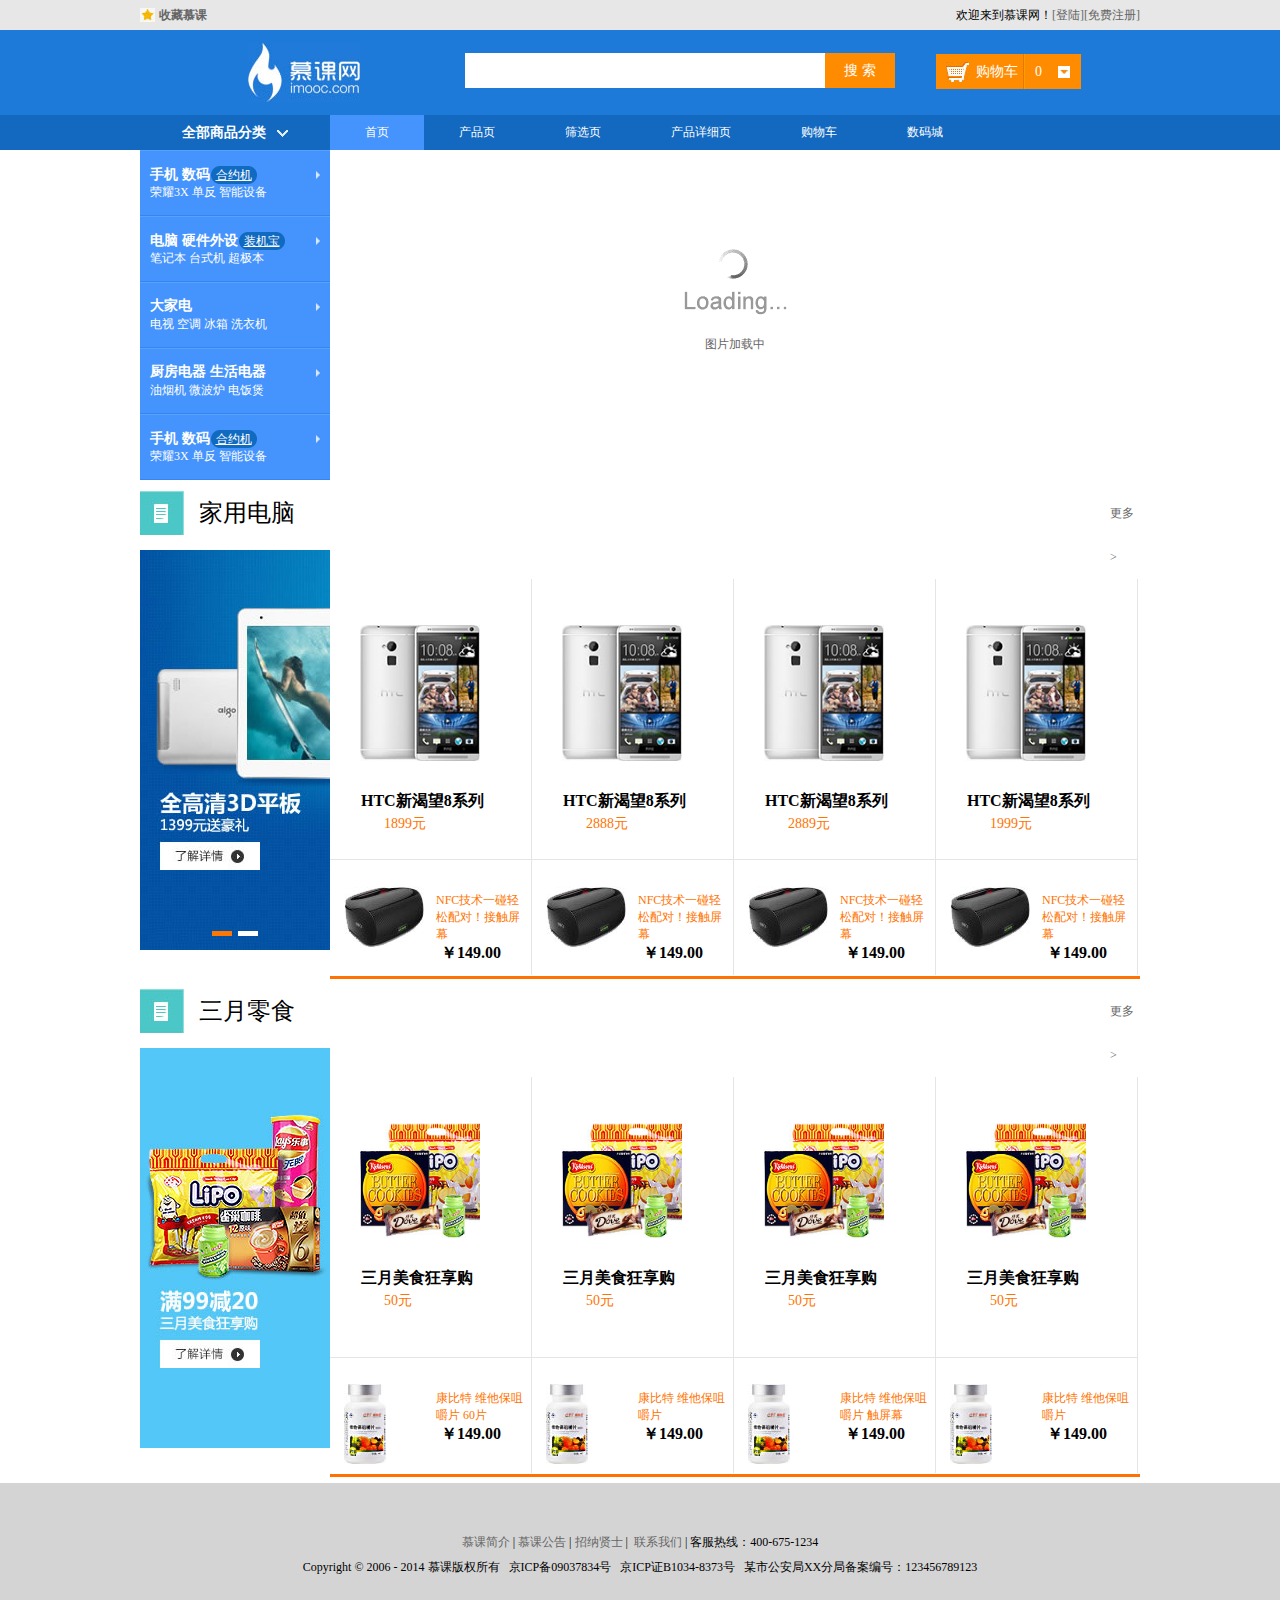
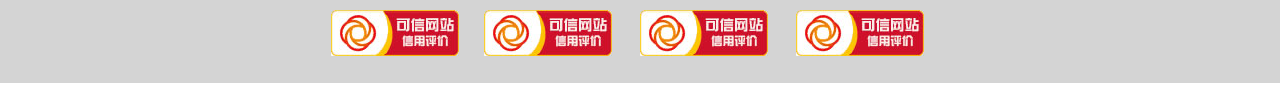
<file: index.html>
<!doctype html>
<html>
<head>
<meta charset="utf-8">
<title>首页</title>
<link href="style/reset.css" rel="stylesheet" type="text/css"/>
<link href="style/main.css" rel="stylesheet" type="text/css"/>
<script src="js/setHomeSetFav.js" type="text/javascript"></script>
<script src="js/myfocus-2.0.1.min.js" type="text/javascript"></script>
<script src="js/mf-pattern/mF_YSlider.js" type="text/javascript"></script>
<link href="js/mf-pattern/mF_YSlider.css" rel="stylesheet" type="text/css"/>
<script type="text/javascript">
myFocus.set({
		id:'picbox'})
		</script>
</head>

<body>
<div class="headeBar">
<div class="topBar">
  <div class="comwidth">
   <div class="leftArea">
    <a href="#" class="collection">收藏慕课</a>
   </div><!--leftArea结束-->
   <div class="rightArea">
    欢迎来到慕课网！<a href="登陆.html">[登陆]</a><a href="注册.html">[免费注册]</a>
   </div><!--rightArea结束-->
  </div>
 </div><!--topBar结束-->
 <div class="logoBar">
  <div class="comwidth">
   <div class="logo fl">
    <a href="#"><img src="images/icon/logo.jpg" alt="慕课网"/></a>
   </div><!--logo结束-->
   <div class="search_box fl">
    <input type="text" class="search_text fl">
    <input type="button" value="搜 索" class="search_btn fr">
   </div><!--search_box结束-->
   <div class="shopCar fr">
    <span class="shopText fl">购物车</span>
    <span class="shopNum fl">0</span>
   </div><!--shopCar结束-->
  </div>
 </div><!--logoBar结束-->
 <div class="navbox">
  <div class="comwidth">
   <div class="shopClass fl">
    <h3>全部商品分类<i></i></h3>
    <div class="shopClass_show show">
     <dl class="shopClass_item">
      <dt><a href="#" class="b">手机</a><a href="#" class="b"> 数码</a><a href="#" class="aLink">合约机</a></dt>
      <dd><a href="#">荣耀3X </a><a href="#">单反 </a><a href="#">智能设备</a></dd>
     </dl>
     <dl class="shopClass_item">
      <dt><a href="#" class="b">电脑</a><a href="#" class="b"> 硬件外设</a><a href="#" class="aLink">装机宝</a></dt>
      <dd><a href="#">笔记本 </a><a href="#">台式机 </a><a href="#">超极本</a></dd>
     </dl>
     <dl class="shopClass_item">
      <dt><a href="#" class="b">大家电</a></dt>
      <dd><a href="#">电视 </a><a href="#">空调 </a><a href="#">冰箱</a><a href="#"> 洗衣机</a></dd>
     </dl>
     <dl class="shopClass_item">
      <dt><a href="#" class="b">厨房电器</a><a href="#" class="b"> 生活电器</a></dt>
      <dd><a href="#">油烟机 </a><a href="#">微波炉 </a><a href="#">电饭煲</a></dd>
     </dl>
     <dl class="shopClass_item">
      <dt><a href="#" class="b">手机</a><a href="#" class="b"> 数码</a><a href="#" class="aLink">合约机</a></dt>
      <dd><a href="#">荣耀3X </a><a href="#">单反 </a><a href="#">智能设备</a></dd>
     </dl>
    </div><!--shopClass_show结束-->
   </div><!--shopClass结束-->
     <ul class="nav fl">
      <li><a href="" class="active">首页</a></li>
      <li><a href="分类页.html">产品页</a></li>
      <li><a href="筛选页.html">筛选页</a></li>
      <li><a href="产品详细页.html">产品详细页</a></li>
      <li><a href="购物车.html">购物车</a></li>
      <li><a href="#">数码城</a></li>
     </ul>	
  </div>
 </div><!--navbox结束-->
</div><!--headeBar结束-->
<div class="banner comwidth clearfix">
 <div class="banner_bar banner_big" id="picbox">
  <div class="loading"><img src="images/loading.gif" alt="图片加载中"/></div>
  <div class="pic">
   <ul class="imgBox">
   <li><a href="#"><img src="images/banner01.jpg" alt="banner"></a></li>
   <li><a href="#"><img src="images/banner02.jpg" alt="banner"></a></li>
   <li><a href="#"><img src="images/banner03.jpg" alt="banner"></a></li>
   <li><a href="#"><img src="images/banner04.jpg" alt="banner"></a></li>
  </ul>
  </div>
  <div class="imgNum">
   <a href="#" class="active"></a><a href="#"></a><a href="#"></a><a href="#"></a>
  </div><!--imgNum结束-->
 </div><!--banner_bar结束-->
</div><!--banner comWidth结束-->
<div class="shopTit comwidth">
 <span class="icon"></span><h3>家用电脑</h3><a href="#" class="more">更多&gt;</a>
</div><!--shopTit comwidth结束-->
<div class="List comwidth clearfix">
 <div class="leftArea">
  <div class="banner_bar banner_sm">
   <ul class="imgBox">
    <li><a href="#"><img src="images/shop_list.jpg" alt="banner"></a></li>
    <li><a href="#"><img src="images/show_list02.jpg" alt="banner"></a></li>
   </ul>
   <div class="imgNum">
    <a href="#" class="active"></a><a href="#"></a>
   </div><!--imgNum结束-->
  </div><!--banner_bar结束-->
 </div><!--leftArea结束-->
 <div class="list_bottom_right">
 	<div class="list_bottom_right_top"><img src="images/list_01.jpg" alt="" />
    <h3>HTC新渴望8系列</h3>
    <span>1899元</span>
   </div>
   <div class="list_bottom_right_top"><img src="images/list_01.jpg" alt="" />
    <h3>HTC新渴望8系列</h3>
    <span>2888元</span>
   </div>
   <div class="list_bottom_right_top"><img src="images/list_01.jpg" alt="" />
    <h3>HTC新渴望8系列</h3>
    <span>2889元</span>
   </div>
   <div class="list_bottom_right_top"><img src="images/list_01.jpg" alt="" />
    <h3>HTC新渴望8系列</h3>
    <span>1999元</span>
   </div>
   <div class="list_bottom_right_bottom">
   <img src="images/list_bottom.jpg" alt="" />
   <p>NFC技术一碰轻松配对！接触屏幕</p>
   <h4>￥149.00</h4>
  </div>
  <div class="list_bottom_right_bottom">
   <img src="images/list_bottom.jpg" alt="" />
   <p>NFC技术一碰轻松配对！接触屏幕</p>
   <h4>￥149.00</h4>
  </div>
  <div class="list_bottom_right_bottom">
  <img src="images/list_bottom.jpg" alt="" />
   <p>NFC技术一碰轻松配对！接触屏幕</p>
   <h4>￥149.00</h4>
  </div>
  <div class="list_bottom_right_bottom">
   <img src="images/list_bottom.jpg" alt="" />
   <p>NFC技术一碰轻松配对！接触屏幕</p>
   <h4>￥149.00</h4>
  </div>
 </div><!--rightArea结束-->
</div><!--List结束-->

<div class="shopTit comwidth">
 <span class="icon"></span><h3>三月零食</h3><a href="#" class="more">更多&gt;</a>
</div><!--shopTit comwidth结束-->
<div class="list_bottom comwidth">
  <div class="list_bottom_left"><img src="images/show_list02.jpg" alt="" /></div>
  <div class="list_bottom_right">
  <div class="list_bottom_right_top"><img src="images/list_02.jpg" alt="" />
    <h3>三月美食狂享购</h3>
    <span>50元</span>
   </div>
   <div class="list_bottom_right_top"><img src="images/list_02.jpg" alt="" />
    <h3>三月美食狂享购</h3>
    <span>50元</span>
   </div>
   <div class="list_bottom_right_top"><img src="images/list_02.jpg" alt="" />
    <h3>三月美食狂享购</h3>
    <span>50元</span>
   </div>
   <div class="list_bottom_right_top"><img src="images/list_02.jpg" alt="" />
    <h3>三月美食狂享购</h3>
    <span>50元</span>
   </div>
  <div class="list_bottom_right_bottom">
  <div class="bottom_img"> <img src="images/list_bottom02.jpg" alt="" /></div>
   <p>康比特 维他保咀嚼片 60片</p>
   <h4>￥149.00</h4>
  </div>
  <div class="list_bottom_right_bottom">
   <div class="bottom_img"> <img src="images/list_bottom02.jpg" alt="" /></div>
   <p>康比特 维他保咀嚼片 </p>
   <h4>￥149.00</h4>
  </div>
  <div class="list_bottom_right_bottom">
   <div class="bottom_img"> <img src="images/list_bottom02.jpg" alt="" /></div>
   <p>康比特 维他保咀嚼片 触屏幕</p>
   <h4>￥149.00</h4>
  </div>
  <div class="list_bottom_right_bottom">
  <div class="bottom_img"> <img src="images/list_bottom02.jpg" alt="" /></div>
      <p>康比特 维他保咀嚼片 </p>
   <h4>￥149.00</h4>
  </div>
  </div>
</div>


<div class="footer">
	<div class="foot_center comwidth">
    	<p class="p1"><a href="">慕课简介</a>&nbsp;|&nbsp;<a href="">慕课公告</a>&nbsp;|&nbsp;<a href="">招纳贤士</a>&nbsp;| &nbsp;<a href="">联系我们</a>&nbsp;|&nbsp;客服热线：400-675-1234</p>
		<p>Copyright &copy; 2006 - 2014 慕课版权所有&nbsp;&nbsp;&nbsp;京ICP备09037834号&nbsp;&nbsp;&nbsp;京ICP证B1034-8373号&nbsp;&nbsp;&nbsp;某市公安局XX分局备案编号：123456789123</p>
        <p><img src="images/footlogo.jpg" alt="" /><img src="images/footlogo.jpg" alt="" />
 <img src="images/footlogo.jpg" alt="" />
 <img src="images/footlogo.jpg" alt="" /></p>
    </div>
</div>







</body>
</html>
</file>
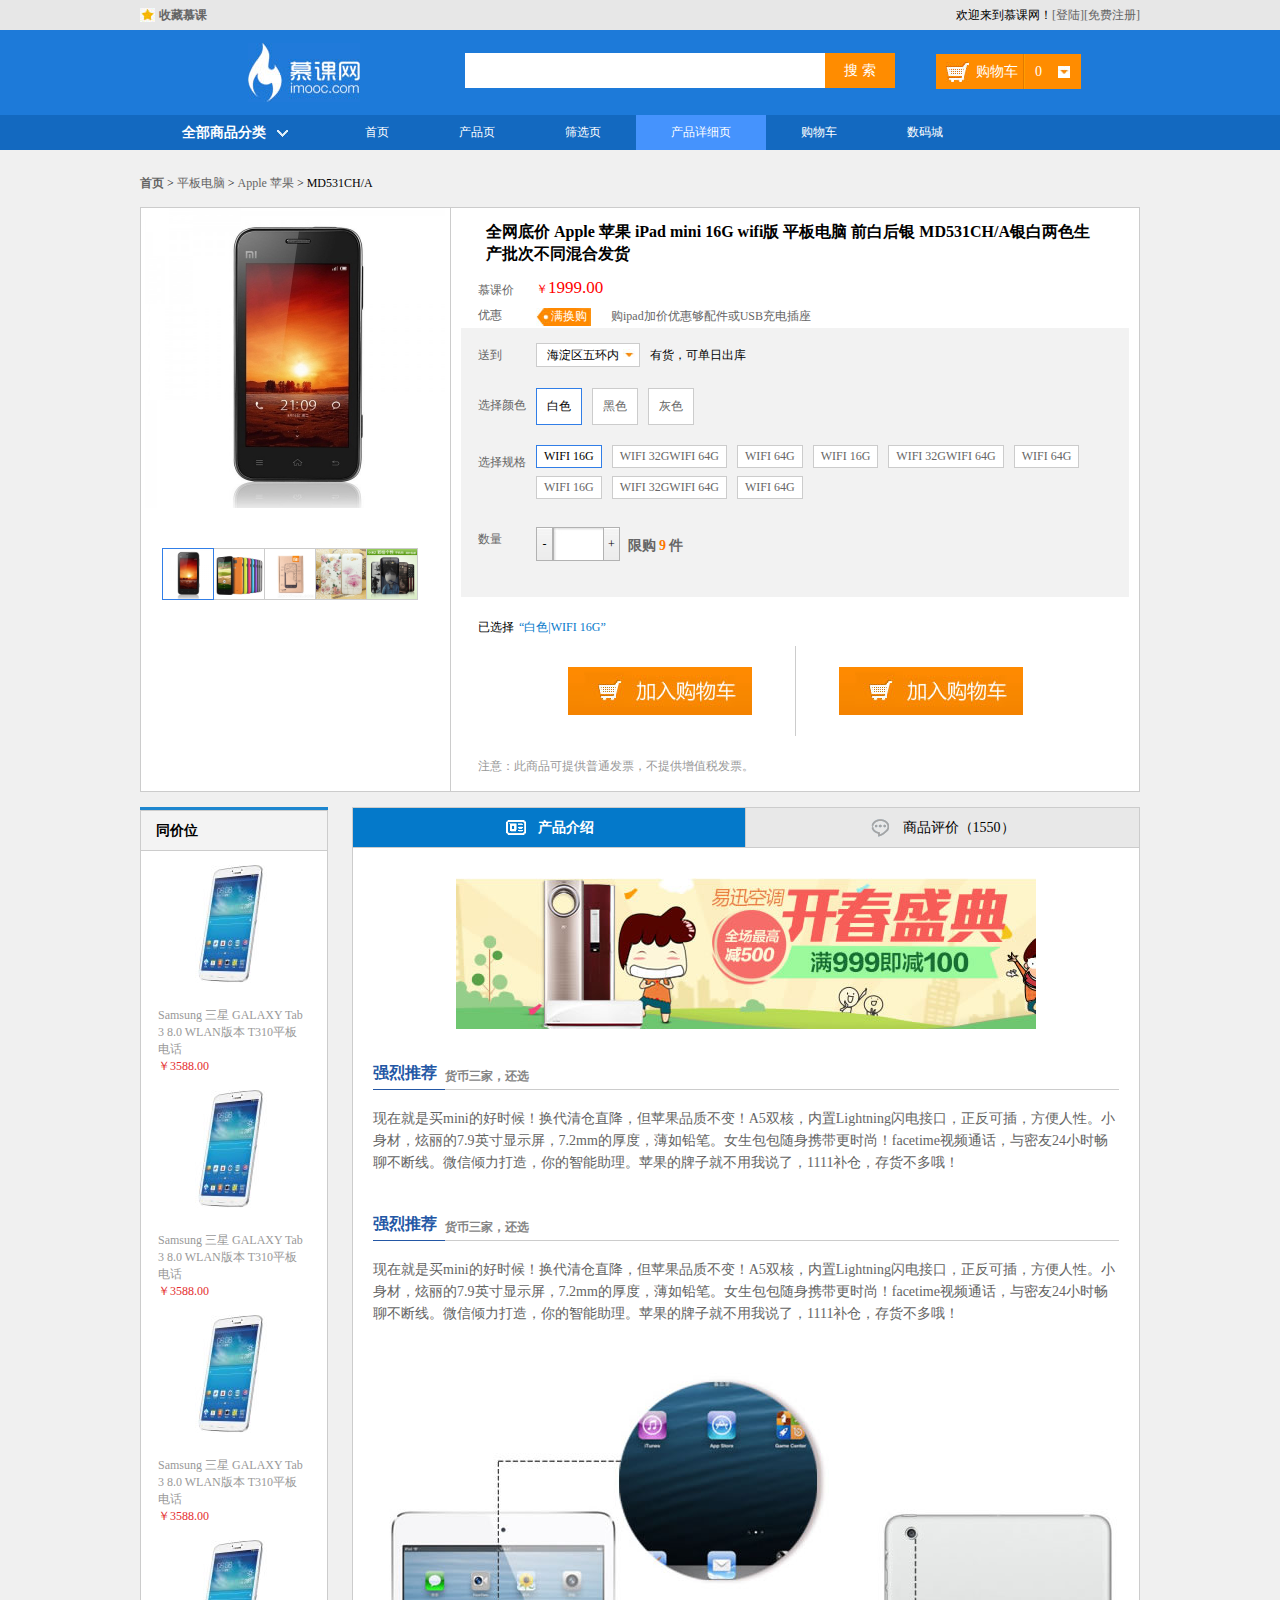
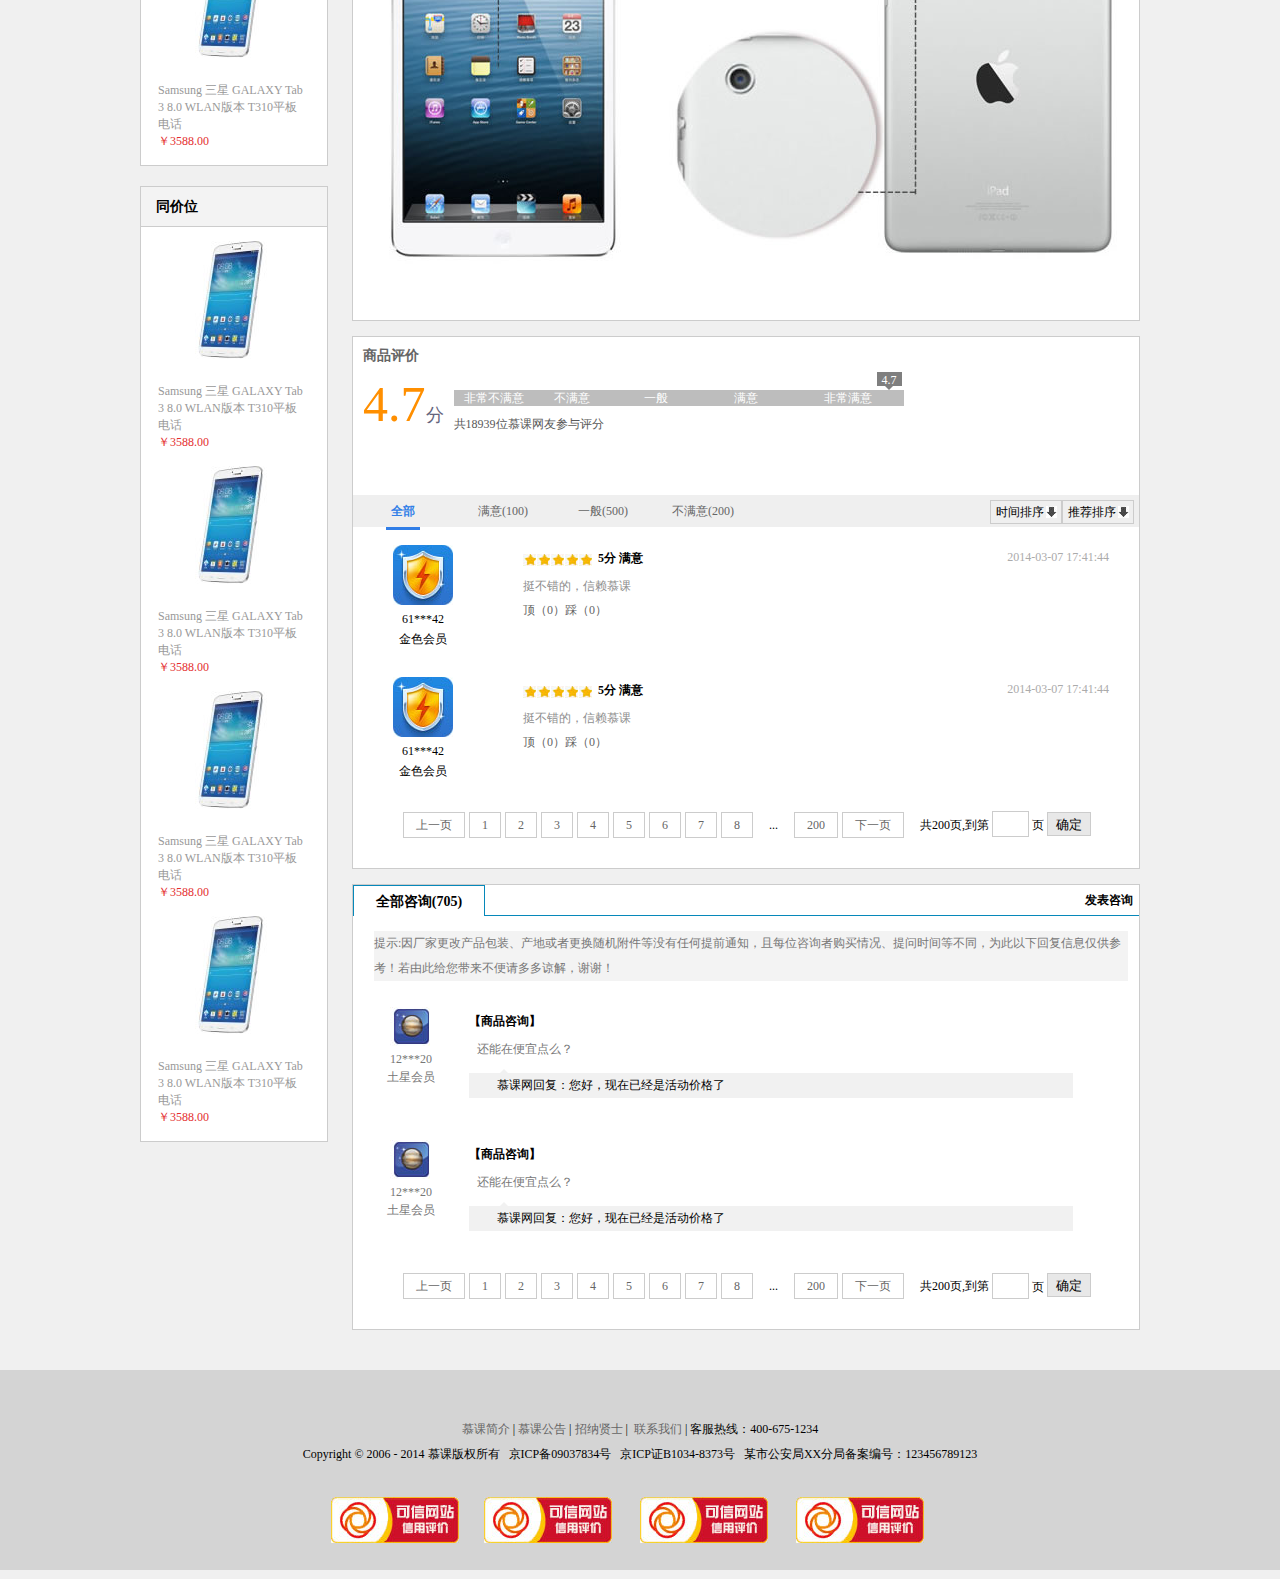
<file: 产品详细页.html>
<!doctype html>
<html>
<head>
<meta charset="utf-8">
<title>产品详细页</title>
<link href="style/main.css" rel="stylesheet" type="text/css">
<link href="style/reset.css" rel="stylesheet" type="text/css"/>
<link href="style/main.css" rel="stylesheet" type="text/css"/>
<script src="js/jquery-1.8.3.js"></script>
<script src="js/jq.js"></script>
<script src="js/setHomeSetFav.js" type="text/javascript"></script>
<script src="js/myfocus-2.0.1.min.js" type="text/javascript"></script>
<script src="js/mf-pattern/mF_YSlider.js" type="text/javascript"></script>
<link href="js/mf-pattern/mF_YSlider.css" rel="stylesheet" type="text/css"/>
<script type="text/javascript">
myFocus.set({
		id:'picbox'})
		</script>
</head>
<div class="headeBar">
<body class="gray">
<div class="topBar">
  <div class="comwidth">
   <div class="leftArea">
    <a href="#" class="collection">收藏慕课</a>
   </div><!--leftArea结束-->
   <div class="rightArea">
    欢迎来到慕课网！<a href="#">[登陆]</a><a href="#">[免费注册]</a>
   </div><!--rightArea结束-->
  </div>
 </div><!--topBar结束-->
 <div class="logoBar">
  <div class="comwidth">
   <div class="logo fl">
    <a href="#"><img src="images/icon/logo.jpg" alt="慕课网"/></a>
   </div><!--logo结束-->
   <div class="search_box fl">
    <input type="text" class="search_text fl">
    <input type="button" value="搜 索" class="search_btn fr">
   </div><!--search_box结束-->
   <div class="shopCar fr">
    <span class="shopText fl">购物车</span>
    <span class="shopNum fl">0</span>
   </div><!--shopCar结束-->
  </div>
 </div><!--logoBar结束-->
 <div class="navbox">
  <div class="comwidth">
   <div class="shopClass fl">
    <h3>全部商品分类<i></i></h3>
    <div class="shopClass_show hide">
     <dl class="shopClass_item">
      <dt><a href="#" class="b">手机</a><a href="#" class="b"> 数码</a><a href="#" class="aLink">合约机</a></dt>
      <dd><a href="#">荣耀3X </a><a href="#">单反 </a><a href="#">智能设备</a></dd>
     </dl>
     <dl class="shopClass_item">
      <dt><a href="#" class="b">电脑</a><a href="#" class="b"> 硬件外设</a><a href="#" class="aLink">装机宝</a></dt>
      <dd><a href="#">笔记本 </a><a href="#">台式机 </a><a href="#">超极本</a></dd>
     </dl>
     <dl class="shopClass_item">
      <dt><a href="#" class="b">大家电</a></dt>
      <dd><a href="#">电视 </a><a href="#">空调 </a><a href="#">冰箱</a><a href="#"> 洗衣机</a></dd>
     </dl>
     <dl class="shopClass_item">
      <dt><a href="#" class="b">厨房电器</a><a href="#" class="b"> 生活电器</a></dt>
      <dd><a href="#">油烟机 </a><a href="#">微波炉 </a><a href="#">电饭煲</a></dd>
     </dl>
     <dl class="shopClass_item">
      <dt><a href="#" class="b">手机</a><a href="#" class="b"> 数码</a><a href="#" class="aLink">合约机</a></dt>
      <dd><a href="#">荣耀3X </a><a href="#">单反 </a><a href="#">智能设备</a></dd>
     </dl>
    </div><!--shopClass_show结束-->
    <div class="shopClass_list hide">
    <div class="shopClass_cont">
     <dl class="shopList_item">
      <dt>电脑装机</dt>
      <dd>
       <a href="#">笔记本</a><a href="#">超极本</a><a href="#">上网本</a><a href="#">平板电脑</a><a href="#">台式机</a>
      </dd>
     </dl>
     <dl class="shopList_item">
      <dt>装机配件</dt>
       <dd>
        <a href="#">CPU</a><a href="#">硬盘</a><a href="#">SSD固态硬盘</a><a href="#">内存</a><a href="#">显示</a><a href="#">智能显示器</a><a href="#">主板</a><a href="#">显卡</a><a href="#">机箱</a><a href="#">电源</a><a href="#">散热器</a><a href="#">刻录机/光驱</a><a href="#">声卡</a><a href="#">扩展卡</a><a href="#">服务器配件</a><a href="#">DIY小附件</a><a href="#">装机/配件安装</a>
       </dd>
     </dl>
     <dl class="shopList_item">
      <dt>整机附件</dt>
       <dd>
        <a href="#">电脑包</a><a href="#">电脑桌</a><a href="#">电池</a><a href="#">电源适配器</a><a href="#">贴膜</a><a href="#">清洁用品</a><a href="#">笔记本散热器</a><a href="#">USB扩展</a><a href="#">平板配件</a><a href="#">特色附件</a><a href="#">插座网线/电话线</a><a href="#">影音线材</a><a href="#">电脑线材</a>
       </dd>
     </dl>
     <dl class="shopList_item">
      <dt>电脑外设</dt>
       <dd>
        <a href="#">鼠标</a><a href="#">键盘</a><a href="#">游戏外设</a><a href="#">移动硬盘</a><a href="#">摄像头</a><a href="#">高清播放器</a><a href="#">外置盒</a><a href="#">移动硬盘包</a><a href="#">手写板/绘图板</a>
       </dd>
     </dl>
     <dl class="shopList_item">
      <dt>网络设备</dt>
       <dd>
        <a href="#">路由器</a><a href="#">网卡</a><a href="#">3G无线上网</a><a href="#">交换机</a><a href="#">网络存储</a><a href="#">布线工具</a><a href="#">网络配件</a><a href="#">正版软件</a>
       </dd>
     </dl>
     <dl class="shopList_item">
      <dt>音频设备</dt>
       <dd>
        <a href="#">音箱</a><a href="#">耳机/耳麦</a><a href="#">麦克风</a><a href="#">声卡</a><a href="#">音频附件</a><a href="#">录音笔</a>
       </dd>
     </dl>
     <div class="shopList_Links">
      <a href="#">电脑整机频道<span></span></a><a href="#">硬件外设频道<span></span></a>
     </div>
     </div>
    </div><!--shopClass_list结束-->
   </div><!--shopClass结束-->
     <ul class="nav fl">
      <li><a href="index.html">首页</a></li>
      <li><a href="分类页.html">产品页</a></li>
      <li><a href="筛选页.html">筛选页</a></li>
      <li><a href="" class="active">产品详细页</a></li>
      <li><a href="购物车.html">购物车</a></li>
      <li><a href="">数码城</a></li>
     </ul>	
  </div>
 </div><!--navbox结束-->
</div><!--headeBar结束-->

<div class="userposition comwidth">
	<a href="首页.html"><strong>首页</strong></a><span>&nbsp;&gt;&nbsp;</span>
    <a href="#">平板电脑</a><span>&nbsp;&gt;&nbsp;</span>
    <a href="#">Apple&nbsp;苹果</a><span>&nbsp;&gt;&nbsp;</span>
    <em>MD531CH/A</em>>
</div>
<div class="description_info comwidth">
  <div class="description clearfix">
      <div class="leftArea">
          <div class="description_imgs">
          	<div class="big">
            	<img src="images/des_img01.jpg" alt="">
            </div>
            <ul class="des_smimg">
            	<li><a href="#"><img src="images/des_img01.jpg" class="active" alt=""></a></li>
                <li><a href="#"><img src="images/des_img02.jpg" alt=""></a></li>
                <li><a href="#"><img src="images/des_img03.jpg" alt=""></a></li>
                <li><a href="#"><img src="images/des_img04.jpg" alt=""></a></li>
                <li><a href="#"><img src="images/des_img05.jpg" alt=""></a></li>
            </ul>
          </div>
      </div><!--leftArea-->
      <div class="rightArea">
          <div class="des_content">
          	<h3 class="des_content_tit">全网底价 Apple 苹果 iPad mini 16G wifi版 平板电脑 前白后银 MD531CH/A银白两色生产批次不同混合发货</h3>
            <div class="dl clearfix">
            	<div class="dt">慕课价</div>
                <div class="dd"><span class="qian"><em>￥</em>1999.00</span></div>
            </div>
            <div class="dl clearfix">
            	<div class="dt">优惠</div>
                <div class="dd">
                <span class="hg"><i class="hg_icon">满换购</i>购ipad加价优惠够配件或USB充电插座</span>
                </div>
            </div>
            <div class="des_position">
            <div class="dl clearfix">
            	<div class="dt">送到</div>
                <div class="dd">
                  <div class="select">
                  <h3>海淀区五环内</h3><span></span>
                  <ul class="show_select">
                      <li>海淀区四环内</li>
                      <li>海淀区三环内</li>
                      <li>海淀区二环内</li>
                      <li>海淀区一环内</li>
                  </ul>
              </div>
            		<span class="yh">有货，可单日出库</span>
                </div>
            </div>
            <div class="dl clearfix">
            	<div class="dt colorselect">选择颜色</div>
                <div class="dd">
                	<div class="des_item des_item_active">白色</div>
            		<div class="des_item">黑色</div>
                    <div class="des_item">灰色</div>
                </div>
            </div>
            <div class="dl clearfix">
            	<div class="dt colorselect">选择规格</div>
                <div class="dd">
                	<div class="des_item des_item_active des_item_sm">WIFI 16G</div>
            		<div class="des_item des_item_sm">WIFI 32GWIFI 64G</div>
                    <div class="des_item des_item_sm">WIFI 64G</div>
                    <div class="des_item des_item_sm">WIFI 16G</div>
                    <div class="des_item des_item_sm">WIFI 32GWIFI 64G</div>
                    <div class="des_item des_item_sm">WIFI 64G</div>
                    <div class="des_item des_item_sm">WIFI 16G</div>
                    <div class="des_item des_item_sm">WIFI 32GWIFI 64G</div>
                    <div class="des_item des_item_sm">WIFI 64G</div>
                </div>
            </div>
            <div class="dl clearfix">
            	<div class="dt">数量</div>
                <div class="dd clearfix">
                	<span class="reduction">-</span>
                    <div class="des_input"><input type="text"></div>
                    <span class="plus">+</span>
                    <span class="xg">限购<em class="xg_num">9</em>件</span>
                </div>
            </div>
            </div>
            <div class="des_select">
             <div class="select_shop">已选择<span class="shop_col">“白色|WIFI 16G”</span></div>
             <div class="select_buy clearfix">
              <a href="" class="buy_car"></a>
              <span class="line"></span>
              <a href="" class="buy_"></a>
              </div>
              <span class="tip">注意：此商品可提供普通发票，不提供增值税发票。</span>
            </div>
          </div>
      </div><!--rightArea-->
  </div><!--description-->
</div><!--description_info-->

<div class="hr_15"></div>
<div class="des_bottom comwidth clearfix">
	<div class="leftArea">
		<div class="left_price">
      <div class="title">
      <h3>同价位</h3></div>
      <div class="show_price">
      <div class="price_img"><img src="images/show_price.jpg" /></div>
       <p class="price_wenzi">Samsung 三星 GALAXY Tab 3 8.0 WLAN版本 T310平板电话
</p>  <p class="price_num">￥3588.00</p>
      </div>
      <div class="show_price">
      <div class="price_img"><img src="images/show_price.jpg" /></div>
       <p class="price_wenzi">Samsung 三星 GALAXY Tab 3 8.0 WLAN版本 T310平板电话
</p>  <p class="price_num">￥3588.00</p>
      </div>
      <div class="show_price">
      <div class="price_img"><img src="images/show_price.jpg" /></div>
       <p class="price_wenzi">Samsung 三星 GALAXY Tab 3 8.0 WLAN版本 T310平板电话
</p>  <p class="price_num">￥3588.00</p>
      </div>
      <div class="show_price">
      <div class="price_img"><img src="images/show_price.jpg" /></div>
       <p class="price_wenzi">Samsung 三星 GALAXY Tab 3 8.0 WLAN版本 T310平板电话
</p>  <p class="price_num">￥3588.00</p>
      </div>
     </div>
		<div class="hr_20" style="background-color:#F0F0F0"></div>
        <div class="left_price">
              <div class="title">
              <h3>同价位</h3></div>
              <div class="show_price">
              <div class="price_img"><img src="images/show_price.jpg" /></div>
               <p class="price_wenzi">Samsung 三星 GALAXY Tab 3 8.0 WLAN版本 T310平板电话
        </p>  <p class="price_num">￥3588.00</p>
              </div>
              <div class="show_price">
              <div class="price_img"><img src="images/show_price.jpg" /></div>
               <p class="price_wenzi">Samsung 三星 GALAXY Tab 3 8.0 WLAN版本 T310平板电话
        </p>  <p class="price_num">￥3588.00</p>
              </div>
              <div class="show_price">
              <div class="price_img"><img src="images/show_price.jpg" /></div>
               <p class="price_wenzi">Samsung 三星 GALAXY Tab 3 8.0 WLAN版本 T310平板电话
        </p>  <p class="price_num">￥3588.00</p>
              </div>
              <div class="show_price">
              <div class="price_img"><img src="images/show_price.jpg" /></div>
               <p class="price_wenzi">Samsung 三星 GALAXY Tab 3 8.0 WLAN版本 T310平板电话
        </p>  <p class="price_num">￥3588.00</p>
              </div>
      </div>
	</div><!--leftArea-->
	<div class="right_Area">
   	  <div class="des_infocontent">
        	<ul class="des_tit">
            	<li class="active"><span class="li01">产品介绍</span></li>
                <li><span class="li02">商品评价（1550）</span></li>
            </ul>
        	<div class="ad"><img src="images/detailed_img.jpg"></div> 
        	<div class="info_text">
            <div class="info_tit">
            	<h3>强烈推荐</h3><h4>货币三家，还选</h4>
            </div>
            <p>现在就是买mini的好时候！换代清仓直降，但苹果品质不变！A5双核，内置Lightning闪电接口，正反可插，方便人性。小身材，炫丽的7.9英寸显示屏，7.2mm的厚度，薄如铅笔。女生包包随身携带更时尚！facetime视频通话，与密友24小时畅聊不断线。微信倾力打造，你的智能助理。苹果的牌子就不用我说了，1111补仓，存货不多哦！</p>
            <div class="hr_40"></div>
            <div class="info_tit">
            	<h3>强烈推荐</h3><h4>货币三家，还选</h4>
            </div>
            <p>现在就是买mini的好时候！换代清仓直降，但苹果品质不变！A5双核，内置Lightning闪电接口，正反可插，方便人性。小身材，炫丽的7.9英寸显示屏，7.2mm的厚度，薄如铅笔。女生包包随身携带更时尚！facetime视频通话，与密友24小时畅聊不断线。微信倾力打造，你的智能助理。苹果的牌子就不用我说了，1111补仓，存货不多哦！</p>
            <div class="hr_40"></div>
            <div class="info_img"><img src="images/detailed_img_02.jpg"></div>
            <div class="hr_40"></div>
            </div>           
      </div>
      <div class="hr_15"></div>
      <div class="des_infocontent">
        <h3 class="shopdes_tit">商品评价</h3>
        <div class="score_box clearfix">
          <div class="score">
            <span>4.7</span><em>分</em>
          </div>
          <div class="score_speed">
            <ul class="score_speed_text">
              <li><span>非常不满意</span></li>
              <li><span>不满意</span></li>
              <li><span>一般</span></li>
              <li><span>满意</span></li>
              <li><span>非常满意</span></li>
            </ul>
            <div class="score_num"><span>4.7<i></i></span></div>
            <p>共18939位慕课网友参与评分</p>
          </div>
        </div>
        <div class="review_tab">
          <ul class="review fl">
            <li><a href="#" class="liactive">全部</a></li>
            <li><a href="#">满意(100)</a></li>
            <li><a href="#">一般(500)</a></li>
            <li><a href="#">不满意(200)</a></li>
          </ul>
          <div class="review_sort fr">
            <a href="#" class="review_time">时间排序</a><a href="#" class="review_recommended">推荐排序</a>
          </div>
        </div>
      <div class="review_list clearfix">
        <div class="review_userhead">
         <div class="review_user">
          <img src="images/score_user.jpg" alt="">
          <p>61***42</p>
          <p>金色会员</p>
         </div>
        </div>
        <div class="review_content">
          <div class="review_t clearfix">
            <div class="stras_box fl">
            <p><span class="stars"></span><span class="stars"></span><span class="stars"></span><span class="stars"></span><span class="stars"></span><a href="#"></a></p></div>
            <span class="stars_text">5分 满意</span><span class="user_time">2014-03-07 17:41:44</span>
          </div>
          <p>挺不错的，信赖慕课</p>
          <p><a href="#" class="ding fl">顶（0）</a></p><p><a href="#" class="chai">踩（0）</a></p>
        </div>
      </div>
      <div class="review_list clearfix">
        <div class="review_userhead">
         <div class="review_user">
          <img src="images/score_user.jpg" alt="">
          <p>61***42</p>
          <p>金色会员</p>
         </div>
        </div>
        <div class="review_content">
          <div class="review_t clearfix">
            <div class="stras_box fl">
            <p><span class="stars"></span><span class="stars"></span><span class="stars"></span><span class="stars"></span><span class="stars"></span><a href="#"></a></p></div>
            <span class="stars_text">5分 满意</span><span class="user_time">2014-03-07 17:41:44</span>
          </div>
          <p>挺不错的，信赖慕课</p>
          <p><a href="#" class="ding fl">顶（0）</a></p><p><a href="#" class="chai">踩（0）</a></p>
        </div>
      </div>
      <div class="page">
        	<a href="#">上一页</a><a href="#">1</a><a href="#">2</a><a href="#">3</a><a href="#">4</a><a href="#">5</a><a href="#">6</a><a href="#">7</a><a href="#">8</a><span class="slh">...</span><a href="#">200</a><a href="#">下一页</a><span class="page_more">共200页,到第</span><input type="text" class="pagenum">&nbsp;页&nbsp;<input type="button" value="确定" class="pagebutton">
        </div>
      </div>
      <div class="hr_15"></div>
      <div class="des_infocontent">
        <div class="clearfix">
          <h3 class="zixun fl">全部咨询(705)</h3><h4 class="fabiao fr">发表咨询&nbsp;&nbsp;</h4>
        </div>
        <div class="consultation_tip">
        <p>提示:因厂家更改产品包装、产地或者更换随机附件等没有任何提前通知，且每位咨询者购买情况、提问时间等不同，为此以下回复信息仅供参考！若由此给您带来不便请多多谅解，谢谢！</p>
        </div>
         <div class="consultation_list clearfix">
          <div class="list_left">
          <div class="consultation_img"><img src="images/consultation_list.jpg" alt="" /></div>
          <p>12***20</p><p>土星会员</p>
          </div>
          <div class="list_right">
           <p class="list_right_1">【商品咨询】</p><p class="list_right_2">还能在便宜点么？</p> 
           <div class="consultation_cont"><p>慕课网回复：您好，现在已经是活动价格了</p>
           <i></i></div>
          </div>
         </div>
         <div class="consultation_list clearfix">
          <div class="list_left">
          <div class="consultation_img"><img src="images/consultation_list.jpg" alt="" /></div>
          <p>12***20</p><p>土星会员</p>
          </div>
          <div class="list_right">
           <p class="list_right_1">【商品咨询】</p><p class="list_right_2">还能在便宜点么？</p> 
           <div class="consultation_cont"><p>慕课网回复：您好，现在已经是活动价格了</p><i></i></div>
          </div>
         </div>
         <div class="page">
        	<a href="#">上一页</a><a href="#">1</a><a href="#">2</a><a href="#">3</a><a href="#">4</a><a href="#">5</a><a href="#">6</a><a href="#">7</a><a href="#">8</a><span class="slh">...</span><a href="#">200</a><a href="#">下一页</a><span class="page_more">共200页,到第</span><input type="text" class="pagenum">&nbsp;页&nbsp;<input type="button" value="确定" class="pagebutton">
        </div>
      </div>
    </div><!--right_Area-->
</div>

<div class="footer_2">
	<div class="foot_center comwidth">
    	<p class="p1"><a href="">慕课简介</a>&nbsp;|&nbsp;<a href="">慕课公告</a>&nbsp;|&nbsp;<a href="">招纳贤士</a>&nbsp;| &nbsp;<a href="">联系我们</a>&nbsp;|&nbsp;客服热线：400-675-1234</p>
		<p>Copyright &copy; 2006 - 2014 慕课版权所有&nbsp;&nbsp;&nbsp;京ICP备09037834号&nbsp;&nbsp;&nbsp;京ICP证B1034-8373号&nbsp;&nbsp;&nbsp;某市公安局XX分局备案编号：123456789123</p>
        <p><img src="images/footlogo.jpg" alt="" /><img src="images/footlogo.jpg" alt="" />
 <img src="images/footlogo.jpg" alt="" />
 <img src="images/footlogo.jpg" alt="" /></p>
    </div>
</div>







</body>
</html>
</file>
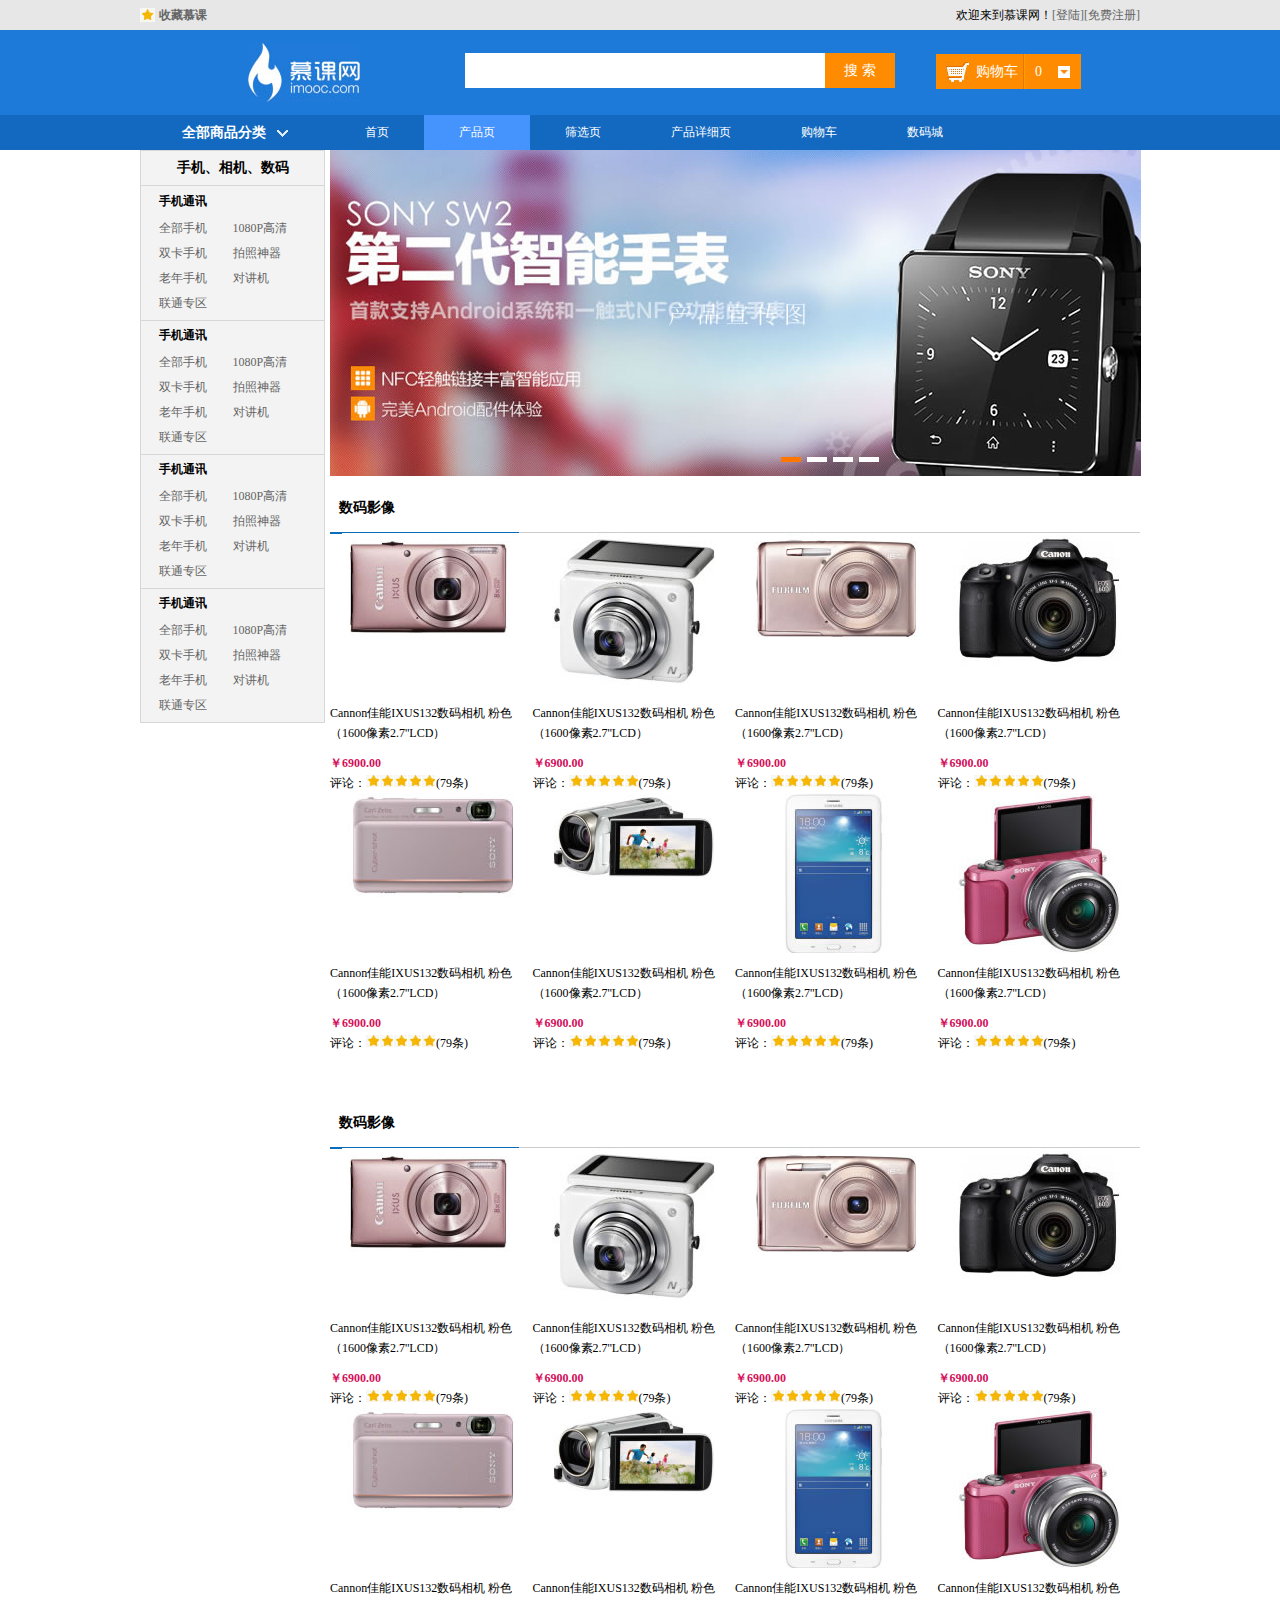
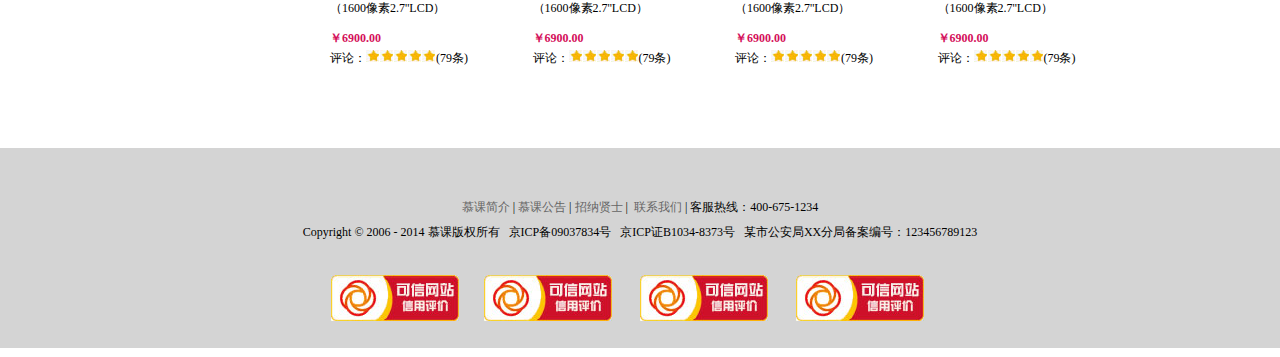
<file: 分类页.html>
<!doctype html>
<html>
<head>
<meta charset="utf-8">
<title>产品分类</title>
<link href="style/reset.css" rel="stylesheet" type="text/css"/>
<link href="style/main.css" rel="stylesheet" type="text/css"/>
<script src="js/jquery-1.8.3.js"></script>
<script src="js/jq.js"></script>
</head>

<body>
<div class="headeBar">
<div class="topBar">
  <div class="comwidth">
   <div class="leftArea">
    <a href="#" class="collection">收藏慕课</a>
   </div><!--leftArea结束-->
   <div class="rightArea">
    欢迎来到慕课网！<a href="#">[登陆]</a><a href="#">[免费注册]</a>
   </div><!--rightArea结束-->
  </div>
 </div><!--topBar结束-->
 <div class="logoBar">
  <div class="comwidth">
   <div class="logo fl">
    <a href="#"><img src="images/icon/logo.jpg" alt="慕课网"/></a>
   </div><!--logo结束-->
   <div class="search_box fl">
    <input type="text" class="search_text fl">
    <input type="button" value="搜 索" class="search_btn fr">
   </div><!--search_box结束-->
   <div class="shopCar fr">
    <span class="shopText fl">购物车</span>
    <span class="shopNum fl">0</span>
   </div><!--shopCar结束-->
  </div>
 </div><!--logoBar结束-->
 <div class="navbox">
  <div class="comwidth">
   <div class="shopClass fl">
    <h3>全部商品分类<i></i></h3>
    <div class="shopClass_show hide">
     <dl class="shopClass_item">
      <dt><a href="#" class="b">手机</a><a href="#" class="b"> 数码</a><a href="#" class="aLink">合约机</a></dt>
      <dd><a href="#">荣耀3X </a><a href="#">单反 </a><a href="#">智能设备</a></dd>
     </dl>
     <dl class="shopClass_item">
      <dt><a href="#" class="b">电脑</a><a href="#" class="b"> 硬件外设</a><a href="#" class="aLink">装机宝</a></dt>
      <dd><a href="#">笔记本 </a><a href="#">台式机 </a><a href="#">超极本</a></dd>
     </dl>
     <dl class="shopClass_item">
      <dt><a href="#" class="b">大家电</a></dt>
      <dd><a href="#">电视 </a><a href="#">空调 </a><a href="#">冰箱</a><a href="#"> 洗衣机</a></dd>
     </dl>
     <dl class="shopClass_item">
      <dt><a href="#" class="b">厨房电器</a><a href="#" class="b"> 生活电器</a></dt>
      <dd><a href="#">油烟机 </a><a href="#">微波炉 </a><a href="#">电饭煲</a></dd>
     </dl>
     <dl class="shopClass_item">
      <dt><a href="#" class="b">手机</a><a href="#" class="b"> 数码</a><a href="#" class="aLink">合约机</a></dt>
      <dd><a href="#">荣耀3X </a><a href="#">单反 </a><a href="#">智能设备</a></dd>
     </dl>
    </div><!--shopClass_show结束-->

   </div><!--shopClass结束-->
     <ul class="nav fl">
      <li><a href="index.html">首页</a></li>
      <li><a href="#" class="active">产品页</a></li>
      <li><a href="筛选页.html">筛选页</a></li>
      <li><a href="产品详细页.html">产品详细页</a></li>
      <li><a href="购物车.html">购物车</a></li>
      <li><a href="">数码城</a></li>
     </ul>	
  </div>
 </div><!--navbox结束-->
</div><!--headeBar结束-->

<div class="comwidth clearfix products">
	<div class="leftArea">
    	<div class="leftNav">
        	<h3 class="nav_title">手机、相机、数码</h3>
            <div class="nan_cont">
            	<h3>手机通讯</h3>
            	<ul class="navCont_list clearfix">
                	<li><a href="#">全部手机</a></li>
                    <li><a href="#">1080P高清</a></li>
                    <li><a href="#">双卡手机</a></li>
                    <li><a href="#">拍照神器</a></li>
                    <li><a href="#">老年手机</a></li>
                    <li><a href="#">对讲机</a></li>
                    <li><a href="#">联通专区</a></li>
                </ul>
            </div>
            <div class="nan_cont">
            	<h3>手机通讯</h3>
            	<ul class="navCont_list clearfix">
                	<li><a href="#">全部手机</a></li>
                    <li><a href="#">1080P高清</a></li>
                    <li><a href="#">双卡手机</a></li>
                    <li><a href="#">拍照神器</a></li>
                    <li><a href="#">老年手机</a></li>
                    <li><a href="#">对讲机</a></li>
                    <li><a href="#">联通专区</a></li>
                </ul>
            </div>
            <div class="nan_cont">
            	<h3>手机通讯</h3>
            	<ul class="navCont_list clearfix">
                	<li><a href="#">全部手机</a></li>
                    <li><a href="#">1080P高清</a></li>
                    <li><a href="#">双卡手机</a></li>
                    <li><a href="#">拍照神器</a></li>
                    <li><a href="#">老年手机</a></li>
                    <li><a href="#">对讲机</a></li>
                    <li><a href="#">联通专区</a></li>
                </ul>
            </div>
            <div class="nan_cont">
            	<h3>手机通讯</h3>
            	<ul class="navCont_list clearfix">
                	<li><a href="#">全部手机</a></li>
                    <li><a href="#">1080P高清</a></li>
                    <li><a href="#">双卡手机</a></li>
                    <li><a href="#">拍照神器</a></li>
                    <li><a href="#">老年手机</a></li>
                    <li><a href="#">对讲机</a></li>
                    <li><a href="#">联通专区</a></li>
                </ul>
            </div>
            <div class="nan_cont hide">
            	<h3>手机通讯</h3>
            	<ul class="navCont_list clearfix">
                	<li><a href="#">全部手机</a></li>
                    <li><a href="#">1080P高清</a></li>
                    <li><a href="#">双卡手机</a></li>
                    <li><a href="#">拍照神器</a></li>
                    <li><a href="#">老年手机</a></li>
                    <li><a href="#">对讲机</a></li>
                    <li><a href="#">联通专区</a></li>
                </ul>
            </div>
            <div class="nan_cont hide">
            	<h3>手机通讯</h3>
            	<ul class="navCont_list clearfix">
                	<li><a href="#">全部手机</a></li>
                    <li><a href="#">1080P高清</a></li>
                    <li><a href="#">双卡手机</a></li>
                    <li><a href="#">拍照神器</a></li>
                    <li><a href="#">老年手机</a></li>
                    <li><a href="#">对讲机</a></li>
                    <li><a href="#">联通专区</a></li>
                </ul>
            </div>
            <div class="nan_cont hide">
            	<h3>手机通讯</h3>
            	<ul class="navCont_list clearfix">
                	<li><a href="#">全部手机</a></li>
                    <li><a href="#">1080P高清</a></li>
                    <li><a href="#">双卡手机</a></li>
                    <li><a href="#">拍照神器</a></li>
                    <li><a href="#">老年手机</a></li>
                    <li><a href="#">对讲机</a></li>
                    <li><a href="#">联通专区</a></li>
                </ul>
            </div>
            <div class="nan_cont hide">
            	<h3>手机通讯</h3>
            	<ul class="navCont_list clearfix">
                	<li><a href="#">全部手机</a></li>
                    <li><a href="#">1080P高清</a></li>
                    <li><a href="#">双卡手机</a></li>
                    <li><a href="#">拍照神器</a></li>
                    <li><a href="#">老年手机</a></li>
                    <li><a href="#">对讲机</a></li>
                    <li><a href="#">联通专区</a></li>
                </ul>
            </div>
            <div class="nan_cont hide">
            	<h3>手机通讯</h3>
            	<ul class="navCont_list clearfix">
                	<li><a href="#">全部手机</a></li>
                    <li><a href="#">1080P高清</a></li>
                    <li><a href="#">双卡手机</a></li>
                    <li><a href="#">拍照神器</a></li>
                    <li><a href="#">老年手机</a></li>
                    <li><a href="#">对讲机</a></li>
                    <li><a href="#">联通专区</a></li>
                </ul>
            </div>
            <div class="nan_cont hide">
            	<h3>手机通讯</h3>
            	<ul class="navCont_list clearfix">
                	<li><a href="#">全部手机</a></li>
                    <li><a href="#">1080P高清</a></li>
                    <li><a href="#">双卡手机</a></li>
                    <li><a href="#">拍照神器</a></li>
                    <li><a href="#">老年手机</a></li>
                    <li><a href="#">对讲机</a></li>
                    <li><a href="#">联通专区</a></li>
                </ul>
            </div>
        </div>
    </div>
<div class="rightArea">
    	<div class="banner comwidth clearfix">
 			<div class="banner_bar banner_big">
             <ul class="imgBox">
   				<li><a href="#"><img src="images/banner01.jpg" alt="banner"></a></li>
   				<li><a href="#"><img src="images/banner02.jpg" alt="banner"></a></li>
 			 	<li><a href="#"><img src="images/banner03.jpg" alt="banner"></a></li>
  				<li><a href="#"><img src="images/banner04.jpg" alt="banner"></a></li>
  			 </ul>   
  			<div class="imgNum">
   				<a href="#" class="active"></a><a href="#"></a><a href="#"></a><a href="#"></a>
  			</div><!--imgNum结束-->
 			</div><!--banner_bar结束-->
		</div><!--banner结束-->
        <div class="hr_7"></div>
        <div class="products_title">
        	<h3>数码影像</h3>
        </div>
        <div class="products_list clearfix">
        	<div class="item">
            	<div class="img_item">
                	<a href="#"><img src="images/product_01.jpg" alt=""></a>
                </div>
                <p><a href="#">Cannon佳能IXUS132数码相机 粉色（1600像素2.7''LCD）</a></p>
                <p class="money">￥6900.00</p>
                <p>评论：<span class="stars"></span><span class="stars"></span><span class="stars"></span><span class="stars"></span><span class="stars"></span><a href="#">(79条)</a></p>
            </div>
            <div class="item">
            	<div class="img_item">
                	<a href="#"><img src="images/product_02.jpg" alt=""></a>
                </div>
                <p><a href="#">Cannon佳能IXUS132数码相机 粉色（1600像素2.7''LCD）</a></p>
                <p class="money">￥6900.00</p>
                <p>评论：<span class="stars"></span><span class="stars"></span><span class="stars"></span><span class="stars"></span><span class="stars"></span><a href="#">(79条)</a></p>
            </div>
            <div class="item">
            	<div class="img_item">
                	<a href="#"><img src="images/product_03.jpg" alt=""></a>
                </div>
                <p><a href="#">Cannon佳能IXUS132数码相机 粉色（1600像素2.7''LCD）</a></p>
                <p class="money">￥6900.00</p>
                <p>评论：<span class="stars"></span><span class="stars"></span><span class="stars"></span><span class="stars"></span><span class="stars"></span><a href="#">(79条)</a></p>
            </div>
            <div class="item">
            	<div class="img_item">
                	<a href="#"><img src="images/product_04.jpg" alt=""></a>
                </div>
                <p><a href="#">Cannon佳能IXUS132数码相机 粉色（1600像素2.7''LCD）</a></p>
                <p class="money">￥6900.00</p>
                <p>评论：<span class="stars"></span><span class="stars"></span><span class="stars"></span><span class="stars"></span><span class="stars"></span><a href="#">(79条)</a></p>
            </div>
            <div class="item">
            	<div class="img_item">
                	<a href="#"><img src="images/product_05.jpg" alt=""></a>
                </div>
                <p><a href="#">Cannon佳能IXUS132数码相机 粉色（1600像素2.7''LCD）</a></p>
                <p class="money">￥6900.00</p>
                <p>评论：<span class="stars"></span><span class="stars"></span><span class="stars"></span><span class="stars"></span><span class="stars"></span><a href="#">(79条)</a></p>
            </div>
            <div class="item">
            	<div class="img_item">
                	<a href="#"><img src="images/product_06.jpg" alt=""></a>
                </div>
                <p><a href="#">Cannon佳能IXUS132数码相机 粉色（1600像素2.7''LCD）</a></p>
                <p class="money">￥6900.00</p>
                <p>评论：<span class="stars"></span><span class="stars"></span><span class="stars"></span><span class="stars"></span><span class="stars"></span><a href="#">(79条)</a></p>
            </div>
            <div class="item">
            	<div class="img_item">
                	<a href="#"><img src="images/product_07.jpg" alt=""></a>
                </div>
                <p><a href="#">Cannon佳能IXUS132数码相机 粉色（1600像素2.7''LCD）</a></p>
                <p class="money">￥6900.00</p>
                <p>评论：<span class="stars"></span><span class="stars"></span><span class="stars"></span><span class="stars"></span><span class="stars"></span><a href="#">(79条)</a></p>
            </div>
            <div class="item">
            	<div class="img_item">
                	<a href="#"><img src="images/product_08.jpg" alt=""></a>
                </div>
                <p><a href="#">Cannon佳能IXUS132数码相机 粉色（1600像素2.7''LCD）</a></p>
                <p class="money">￥6900.00</p>
                <p>评论：<span class="stars"></span><span class="stars"></span><span class="stars"></span><span class="stars"></span><span class="stars"></span><a href="#">(79条)</a></p>
            </div>
        </div>
         <div class="hr_60 clearfix"></div>
         <div class="products_title">
        	<h3>数码影像</h3>
        </div>
        <div class="products_list clearfix">
        	<div class="item">
            	<div class="img_item">
                	<a href="#"><img src="images/product_01.jpg" alt=""></a>
                </div>
                <p><a href="#">Cannon佳能IXUS132数码相机 粉色（1600像素2.7''LCD）</a></p>
                <p class="money">￥6900.00</p>
                <p>评论：<span class="stars"></span><span class="stars"></span><span class="stars"></span><span class="stars"></span><span class="stars"></span><a href="#">(79条)</a></p>
            </div>
            <div class="item">
            	<div class="img_item">
                	<a href="#"><img src="images/product_02.jpg" alt=""></a>
                </div>
                <p><a href="#">Cannon佳能IXUS132数码相机 粉色（1600像素2.7''LCD）</a></p>
                <p class="money">￥6900.00</p>
                <p>评论：<span class="stars"></span><span class="stars"></span><span class="stars"></span><span class="stars"></span><span class="stars"></span><a href="#">(79条)</a></p>
            </div>
            <div class="item">
            	<div class="img_item">
                	<a href="#"><img src="images/product_03.jpg" alt=""></a>
                </div>
                <p><a href="#">Cannon佳能IXUS132数码相机 粉色（1600像素2.7''LCD）</a></p>
                <p class="money">￥6900.00</p>
                <p>评论：<span class="stars"></span><span class="stars"></span><span class="stars"></span><span class="stars"></span><span class="stars"></span><a href="#">(79条)</a></p>
            </div>
            <div class="item">
            	<div class="img_item">
                	<a href="#"><img src="images/product_04.jpg" alt=""></a>
                </div>
                <p><a href="#">Cannon佳能IXUS132数码相机 粉色（1600像素2.7''LCD）</a></p>
                <p class="money">￥6900.00</p>
                <p>评论：<span class="stars"></span><span class="stars"></span><span class="stars"></span><span class="stars"></span><span class="stars"></span><a href="#">(79条)</a></p>
            </div>
            <div class="item">
            	<div class="img_item">
                	<a href="#"><img src="images/product_05.jpg" alt=""></a>
                </div>
                <p><a href="#">Cannon佳能IXUS132数码相机 粉色（1600像素2.7''LCD）</a></p>
                <p class="money">￥6900.00</p>
                <p>评论：<span class="stars"></span><span class="stars"></span><span class="stars"></span><span class="stars"></span><span class="stars"></span><a href="#">(79条)</a></p>
            </div>
            <div class="item">
            	<div class="img_item">
                	<a href="#"><img src="images/product_06.jpg" alt=""></a>
                </div>
                <p><a href="#">Cannon佳能IXUS132数码相机 粉色（1600像素2.7''LCD）</a></p>
                <p class="money">￥6900.00</p>
                <p>评论：<span class="stars"></span><span class="stars"></span><span class="stars"></span><span class="stars"></span><span class="stars"></span><a href="#">(79条)</a></p>
            </div>
            <div class="item">
            	<div class="img_item">
                	<a href="#"><img src="images/product_07.jpg" alt=""></a>
                </div>
                <p><a href="#">Cannon佳能IXUS132数码相机 粉色（1600像素2.7''LCD）</a></p>
                <p class="money">￥6900.00</p>
                <p>评论：<span class="stars"></span><span class="stars"></span><span class="stars"></span><span class="stars"></span><span class="stars"></span><a href="#">(79条)</a></p>
            </div>
            <div class="item">
            	<div class="img_item">
                	<a href="#"><img src="images/product_08.jpg" alt=""></a>
                </div>
                <p><a href="#">Cannon佳能IXUS132数码相机 粉色（1600像素2.7''LCD）</a></p>
                <p class="money">￥6900.00</p>
                <p>评论：<span class="stars"></span><span class="stars"></span><span class="stars"></span><span class="stars"></span><span class="stars"></span><a href="#">(79条)</a></p>
            </div>
        </div>
    </div>
</div><!--comwidth结束-->

<div class="footer_1">
	<div class="foot_center comwidth">
    	<p class="p1"><a href="">慕课简介</a>&nbsp;|&nbsp;<a href="">慕课公告</a>&nbsp;|&nbsp;<a href="">招纳贤士</a>&nbsp;| &nbsp;<a href="">联系我们</a>&nbsp;|&nbsp;客服热线：400-675-1234</p>
		<p>Copyright &copy; 2006 - 2014 慕课版权所有&nbsp;&nbsp;&nbsp;京ICP备09037834号&nbsp;&nbsp;&nbsp;京ICP证B1034-8373号&nbsp;&nbsp;&nbsp;某市公安局XX分局备案编号：123456789123</p>
        <p><img src="images/footlogo.jpg" alt="" /><img src="images/footlogo.jpg" alt="" />
 <img src="images/footlogo.jpg" alt="" />
 <img src="images/footlogo.jpg" alt="" /></p>
    </div>
</div>
</body>
</html>
</file>
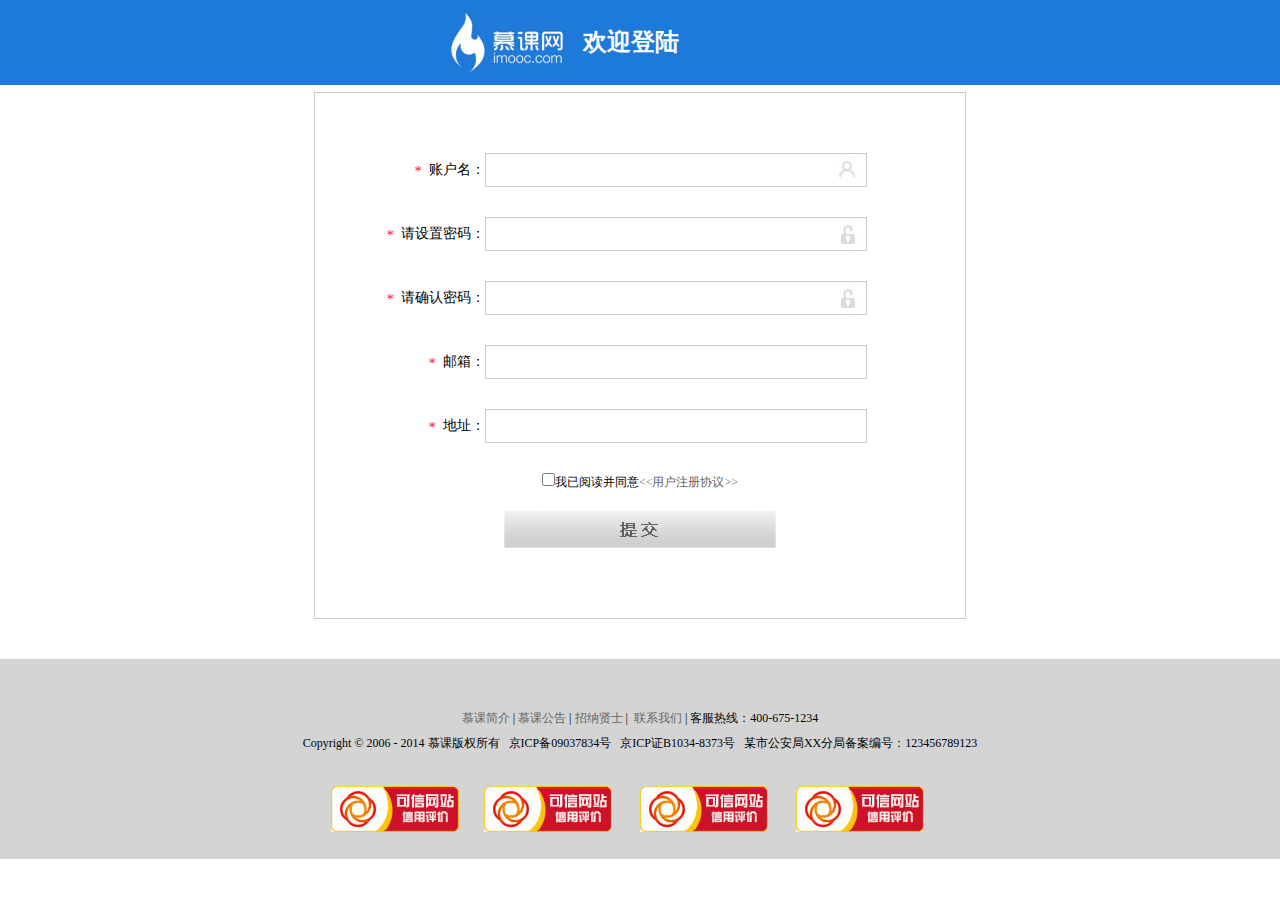
<file: 注册.html>
<!doctype html>
<html>
<head>
<meta charset="utf-8">
<title>注册</title>
<link href="style/reset.css" rel="stylesheet" type="text/css"/>
<link href="style/main.css" rel="stylesheet" type="text/css"/>
<script src="js/setHomeSetFav.js" type="text/javascript"></script>
<script src="js/myfocus-2.0.1.min.js" type="text/javascript"></script>
<script src="js/mf-pattern/mF_YSlider.js" type="text/javascript"></script>
<link href="js/mf-pattern/mF_YSlider.css" rel="stylesheet" type="text/css"/>
<script type="text/javascript">
myFocus.set({
		id:'picbox'})
		</script>
</head>

<body>
<div class="headeBar">
 <div class="logoBar">
  <div class="comwidth_1">
   <div class="logo">
    <a href="#"><img src="images/icon/logo.jpg" alt="慕课网" class="muke_img"/></a>
    <h3 class="Welcome">欢迎登陆</h3>
   </div><!--logo结束-->
  </div>
 </div><!--logoBar结束-->
</div><!--headeBar结束-->
<div class="hr_7"></div>
<div class="registeredbox comwidth_2">
  <div class="contbox_3">
  <div class="registered">
    <h3 class="registered_h"><i>*</i>账户名：</h3>
    <input type="text" class="registered_text">
  </div>
  <div class="registered">
    <h3 class="registered_h"><i>*</i>请设置密码：</h3>
    <input type="text" class="registered_text01">
  </div>
  <div class="registered">
    <h3 class="registered_h"><i>*</i>请确认密码：</h3>
    <input type="text" class="registered_text01">
  </div>
  <div class="registered">
    <h3 class="registered_h"><i>*</i>邮箱：</h3>
    <input type="text" class="registered_text02">
  </div>
  <div class="registered">
    <h3 class="registered_h"><i>*</i>地址：</h3>
    <input type="text" class="registered_text02">
  </div>
  <div class="Agreedbox">
  <input type="checkbox" id="registered_ck" /><label for="registered_ck" >我已阅读并同意<a href="#">&lt;&lt;用户注册协议&gt;&gt;</a></label>
  <p><input type="button" class="btn_reg"/></p>
  </div>
  
  </div>
</div><!--registeredbox-->

<div class="footer_2">
	<div class="foot_center comwidth">
    	<p class="p1"><a href="">慕课简介</a>&nbsp;|&nbsp;<a href="">慕课公告</a>&nbsp;|&nbsp;<a href="">招纳贤士</a>&nbsp;| &nbsp;<a href="">联系我们</a>&nbsp;|&nbsp;客服热线：400-675-1234</p>
		<p>Copyright &copy; 2006 - 2014 慕课版权所有&nbsp;&nbsp;&nbsp;京ICP备09037834号&nbsp;&nbsp;&nbsp;京ICP证B1034-8373号&nbsp;&nbsp;&nbsp;某市公安局XX分局备案编号：123456789123</p>
        <p><img src="images/footlogo.jpg" alt="" /><img src="images/footlogo.jpg" alt="" />
 <img src="images/footlogo.jpg" alt="" />
 <img src="images/footlogo.jpg" alt="" /></p>
    </div>
</div>







</body>
</html>
</file>
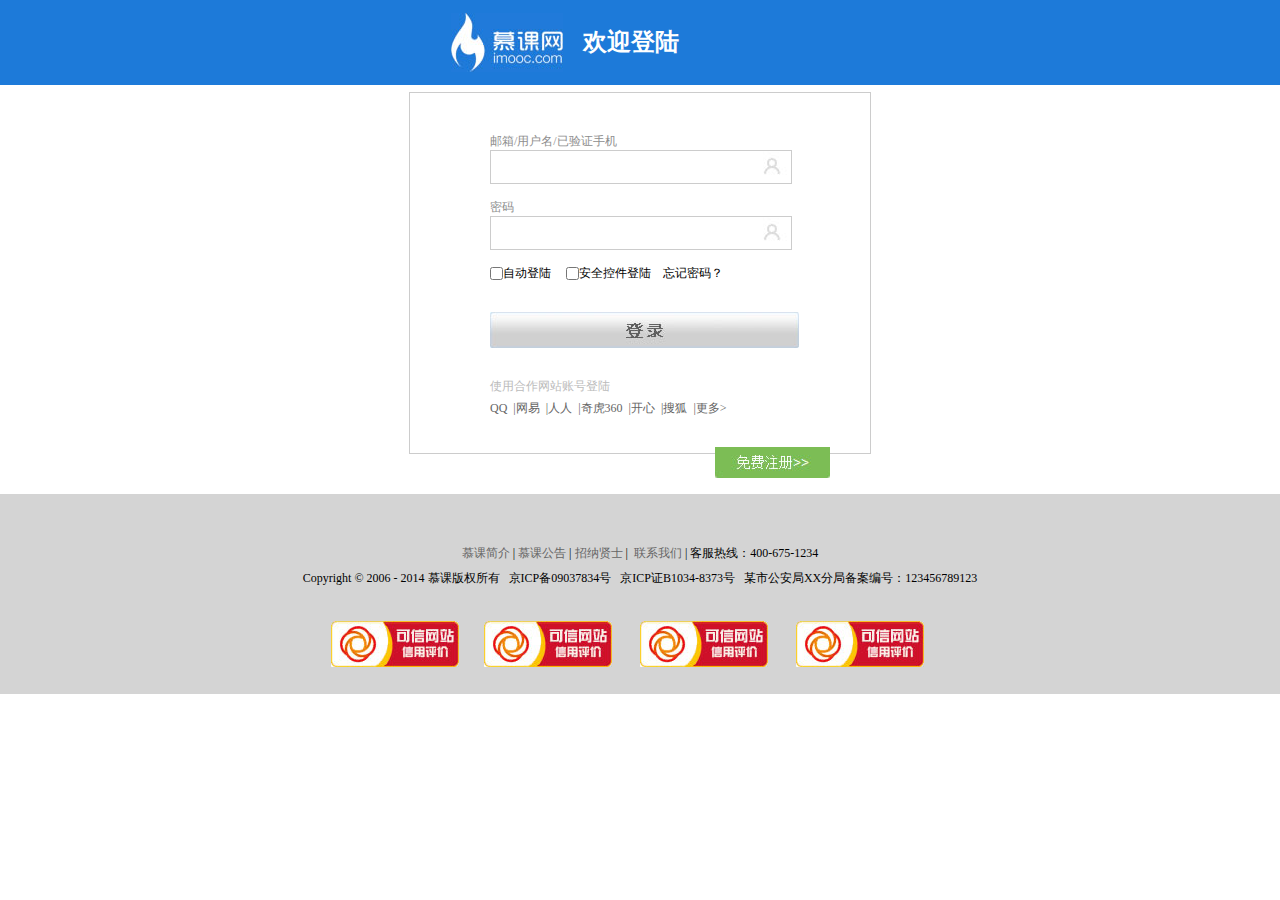
<file: 登陆.html>
<!doctype html>
<html>
<head>
<meta charset="utf-8">
<title>登陆</title>
<link href="style/reset.css" rel="stylesheet" type="text/css"/>
<link href="style/main.css" rel="stylesheet" type="text/css"/>
<script src="js/setHomeSetFav.js" type="text/javascript"></script>
<script src="js/myfocus-2.0.1.min.js" type="text/javascript"></script>
<script src="js/mf-pattern/mF_YSlider.js" type="text/javascript"></script>
<link href="js/mf-pattern/mF_YSlider.css" rel="stylesheet" type="text/css"/>
<script type="text/javascript">
myFocus.set({
		id:'picbox'})
		</script>
</head>

<body>
<div class="headeBar">
 <div class="logoBar">
  <div class="comwidth_1">
   <div class="logo">
    <a href="#"><img src="images/icon/logo.jpg" alt="慕课网" class="muke_img"/></a>
    <h3 class="Welcome">欢迎登陆</h3>
   </div><!--logo结束-->
  </div>
 </div><!--logoBar结束-->
</div><!--headeBar结束-->
<div class="hr_7"></div>
<div class="landingbox comwidth_1">
  <div class="contbox_2">
    <div class="loginbox">
      <h4 class="information">邮箱/用户名/已验证手机</h4>
      <input type="text" class="login">
    </div>
    <div class="loginbox">
      <h4 class="information">密码</h4>
      <input type="text" class="login">
    </div>
    <div class="checkbox_cont">
      <input type="checkbox" class="landing_ck"><span class="zidon">自动登陆</span>&nbsp;&nbsp;&nbsp;&nbsp;
      <input type="checkbox" class="landing_ck"><span class="zidon">安全控件登陆&nbsp;&nbsp;&nbsp;&nbsp;忘记密码？</span>
    </div>
    <input type="button" class="landing_btn"><p class="hezuo">使用合作网站账号登陆</p>
    <p class="cooperations"><a href="">QQ</a>|<a href="">网易</a>|<a href="">人人</a>|<a href="">奇虎360</a>|<a href="">开心</a>|<a href="">搜狐</a>|<a href="">更多&gt;</a></p>
 </div>
 <input type="button" class="reg_btn" />
</div><!--landingbox-->

<div class="footer_2">
	<div class="foot_center comwidth">
    	<p class="p1"><a href="">慕课简介</a>&nbsp;|&nbsp;<a href="">慕课公告</a>&nbsp;|&nbsp;<a href="">招纳贤士</a>&nbsp;| &nbsp;<a href="">联系我们</a>&nbsp;|&nbsp;客服热线：400-675-1234</p>
		<p>Copyright &copy; 2006 - 2014 慕课版权所有&nbsp;&nbsp;&nbsp;京ICP备09037834号&nbsp;&nbsp;&nbsp;京ICP证B1034-8373号&nbsp;&nbsp;&nbsp;某市公安局XX分局备案编号：123456789123</p>
        <p><img src="images/footlogo.jpg" alt="" /><img src="images/footlogo.jpg" alt="" />
 <img src="images/footlogo.jpg" alt="" />
 <img src="images/footlogo.jpg" alt="" /></p>
    </div>
</div>







</body>
</html>
</file>
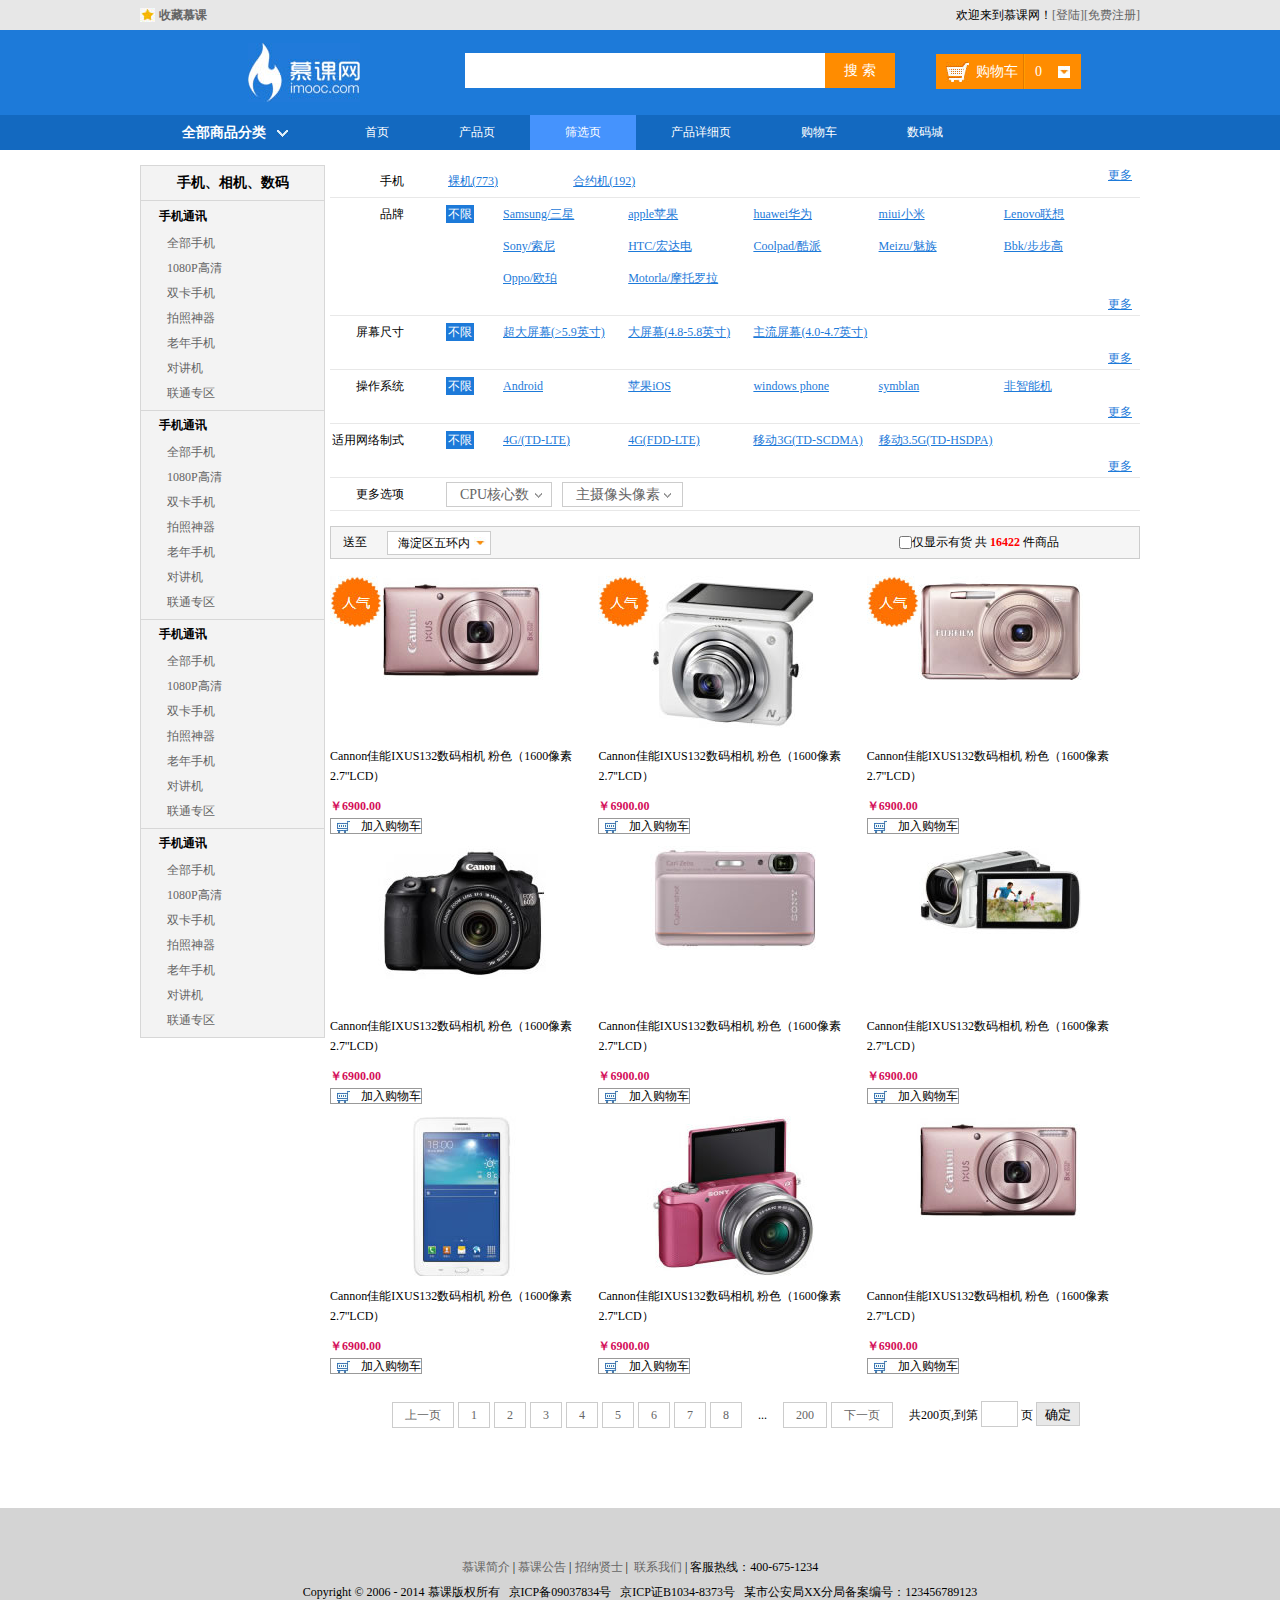
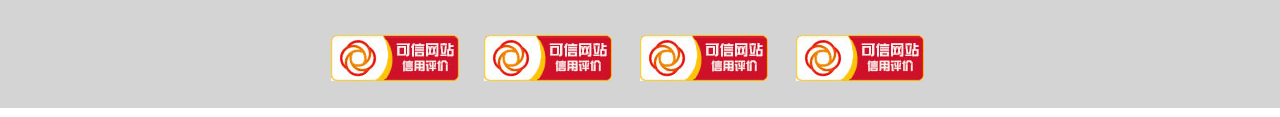
<file: 筛选页.html>
<!doctype html>
<html>
<head>
<meta charset="utf-8">
<title>筛选页</title>
<link href="style/reset.css" rel="stylesheet" type="text/css"/>
<link href="style/main.css" rel="stylesheet" type="text/css"/>
<script src="js/jquery-1.8.3.js"></script>
<script src="js/jq.js"></script>
</head>

<body>
<div class="headeBar">
<div class="topBar">
  <div class="comwidth">
   <div class="leftArea">
    <a href="#" class="collection">收藏慕课</a>
   </div><!--leftArea结束-->
   <div class="rightArea">
    欢迎来到慕课网！<a href="#">[登陆]</a><a href="#">[免费注册]</a>
   </div><!--rightArea结束-->
  </div>
 </div><!--topBar结束-->
 <div class="logoBar">
  <div class="comwidth">
   <div class="logo fl">
    <a href="#"><img src="images/icon/logo.jpg" alt="慕课网"/></a>
   </div><!--logo结束-->
   <div class="search_box fl">
    <input type="text" class="search_text fl">
    <input type="button" value="搜 索" class="search_btn fr">
   </div><!--search_box结束-->
   <div class="shopCar fr">
    <span class="shopText fl">购物车</span>
    <span class="shopNum fl">0</span>
   </div><!--shopCar结束-->
  </div>
 </div><!--logoBar结束-->
 <div class="navbox">
  <div class="comwidth">
   <div class="shopClass fl">
    <h3>全部商品分类<i></i></h3>
    <div class="shopClass_show hide">
     <dl class="shopClass_item">
      <dt><a href="#" class="b">手机</a><a href="#" class="b"> 数码</a><a href="#" class="aLink">合约机</a></dt>
      <dd><a href="#">荣耀3X </a><a href="#">单反 </a><a href="#">智能设备</a></dd>
     </dl>
     <dl class="shopClass_item">
      <dt><a href="#" class="b">电脑</a><a href="#" class="b"> 硬件外设</a><a href="#" class="aLink">装机宝</a></dt>
      <dd><a href="#">笔记本 </a><a href="#">台式机 </a><a href="#">超极本</a></dd>
     </dl>
     <dl class="shopClass_item">
      <dt><a href="#" class="b">大家电</a></dt>
      <dd><a href="#">电视 </a><a href="#">空调 </a><a href="#">冰箱</a><a href="#"> 洗衣机</a></dd>
     </dl>
     <dl class="shopClass_item">
      <dt><a href="#" class="b">厨房电器</a><a href="#" class="b"> 生活电器</a></dt>
      <dd><a href="#">油烟机 </a><a href="#">微波炉 </a><a href="#">电饭煲</a></dd>
     </dl>
     <dl class="shopClass_item">
      <dt><a href="#" class="b">手机</a><a href="#" class="b"> 数码</a><a href="#" class="aLink">合约机</a></dt>
      <dd><a href="#">荣耀3X </a><a href="#">单反 </a><a href="#">智能设备</a></dd>
     </dl>
    </div><!--shopClass_show结束-->
    <div class="shopClass_list hide">
    <div class="shopClass_cont">
     <dl class="shopList_item">
      <dt>电脑装机</dt>
      <dd>
       <a href="#">笔记本</a><a href="#">超极本</a><a href="#">上网本</a><a href="#">平板电脑</a><a href="#">台式机</a>
      </dd>
     </dl>
     <dl class="shopList_item">
      <dt>装机配件</dt>
       <dd>
        <a href="#">CPU</a><a href="#">硬盘</a><a href="#">SSD固态硬盘</a><a href="#">内存</a><a href="#">显示</a><a href="#">智能显示器</a><a href="#">主板</a><a href="#">显卡</a><a href="#">机箱</a><a href="#">电源</a><a href="#">散热器</a><a href="#">刻录机/光驱</a><a href="#">声卡</a><a href="#">扩展卡</a><a href="#">服务器配件</a><a href="#">DIY小附件</a><a href="#">装机/配件安装</a>
       </dd>
     </dl>
     <dl class="shopList_item">
      <dt>整机附件</dt>
       <dd>
        <a href="#">电脑包</a><a href="#">电脑桌</a><a href="#">电池</a><a href="#">电源适配器</a><a href="#">贴膜</a><a href="#">清洁用品</a><a href="#">笔记本散热器</a><a href="#">USB扩展</a><a href="#">平板配件</a><a href="#">特色附件</a><a href="#">插座网线/电话线</a><a href="#">影音线材</a><a href="#">电脑线材</a>
       </dd>
     </dl>
     <dl class="shopList_item">
      <dt>电脑外设</dt>
       <dd>
        <a href="#">鼠标</a><a href="#">键盘</a><a href="#">游戏外设</a><a href="#">移动硬盘</a><a href="#">摄像头</a><a href="#">高清播放器</a><a href="#">外置盒</a><a href="#">移动硬盘包</a><a href="#">手写板/绘图板</a>
       </dd>
     </dl>
     <dl class="shopList_item">
      <dt>网络设备</dt>
       <dd>
        <a href="#">路由器</a><a href="#">网卡</a><a href="#">3G无线上网</a><a href="#">交换机</a><a href="#">网络存储</a><a href="#">布线工具</a><a href="#">网络配件</a><a href="#">正版软件</a>
       </dd>
     </dl>
     <dl class="shopList_item">
      <dt>音频设备</dt>
       <dd>
        <a href="#">音箱</a><a href="#">耳机/耳麦</a><a href="#">麦克风</a><a href="#">声卡</a><a href="#">音频附件</a><a href="#">录音笔</a>
       </dd>
     </dl>
     <div class="shopList_Links">
      <a href="#">电脑整机频道<span></span></a><a href="#">硬件外设频道<span></span></a>
     </div>
     </div>
    </div><!--shopClass_list结束-->
   </div><!--shopClass结束-->
     <ul class="nav fl">
      <li><a href="index.html">首页</a></li>
      <li><a href="分类页.html">产品页</a></li>
      <li><a href="" class="active">筛选页</a></li>
      <li><a href="产品详细页.html">产品详细页</a></li>
      <li><a href="购物车.html">购物车</a></li>
      <li><a href="">数码城</a></li>
     </ul>	
  </div>
 </div><!--navbox结束-->
</div><!--headeBar结束-->
<div class="hr_15"></div>
<div class="comwidth clearfix products">
	<div class="leftArea">
    	<div class="leftNav">
        	<h3 class="nav_title">手机、相机、数码</h3>
            <div class="nan_cont">
            	<h3>手机通讯</h3>
            	<ul class="navCont_list vertical clearfix">
                	<li><a href="#">全部手机</a></li>
                    <li><a href="#">1080P高清</a></li>
                    <li><a href="#">双卡手机</a></li>
                    <li><a href="#">拍照神器</a></li>
                    <li><a href="#">老年手机</a></li>
                    <li><a href="#">对讲机</a></li>
                    <li><a href="#">联通专区</a></li>
                </ul>
            </div>
            <div class="nan_cont">
            	<h3>手机通讯</h3>
            	<ul class="navCont_list vertical clearfix">
                	<li><a href="#">全部手机</a></li>
                    <li><a href="#">1080P高清</a></li>
                    <li><a href="#">双卡手机</a></li>
                    <li><a href="#">拍照神器</a></li>
                    <li><a href="#">老年手机</a></li>
                    <li><a href="#">对讲机</a></li>
                    <li><a href="#">联通专区</a></li>
                </ul>
            </div>
            <div class="nan_cont">
            	<h3>手机通讯</h3>
            	<ul class="navCont_list vertical clearfix">
                	<li><a href="#">全部手机</a></li>
                    <li><a href="#">1080P高清</a></li>
                    <li><a href="#">双卡手机</a></li>
                    <li><a href="#">拍照神器</a></li>
                    <li><a href="#">老年手机</a></li>
                    <li><a href="#">对讲机</a></li>
                    <li><a href="#">联通专区</a></li>
                </ul>
            </div>
            <div class="nan_cont">
            	<h3>手机通讯</h3>
            	<ul class="navCont_list vertical clearfix">
                	<li><a href="#">全部手机</a></li>
                    <li><a href="#">1080P高清</a></li>
                    <li><a href="#">双卡手机</a></li>
                    <li><a href="#">拍照神器</a></li>
                    <li><a href="#">老年手机</a></li>
                    <li><a href="#">对讲机</a></li>
                    <li><a href="#">联通专区</a></li>
                </ul>
            </div>
            <div class="nan_cont hide">
            	<h3>手机通讯</h3>
            	<ul class="navCont_list clearfix">
                	<li><a href="#">全部手机</a></li>
                    <li><a href="#">1080P高清</a></li>
                    <li><a href="#">双卡手机</a></li>
                    <li><a href="#">拍照神器</a></li>
                    <li><a href="#">老年手机</a></li>
                    <li><a href="#">对讲机</a></li>
                    <li><a href="#">联通专区</a></li>
                </ul>
            </div>
            <div class="nan_cont hide">
            	<h3>手机通讯</h3>
            	<ul class="navCont_list clearfix">
                	<li><a href="#">全部手机</a></li>
                    <li><a href="#">1080P高清</a></li>
                    <li><a href="#">双卡手机</a></li>
                    <li><a href="#">拍照神器</a></li>
                    <li><a href="#">老年手机</a></li>
                    <li><a href="#">对讲机</a></li>
                    <li><a href="#">联通专区</a></li>
                </ul>
            </div>
            <div class="nan_cont hide">
            	<h3>手机通讯</h3>
            	<ul class="navCont_list clearfix">
                	<li><a href="#">全部手机</a></li>
                    <li><a href="#">1080P高清</a></li>
                    <li><a href="#">双卡手机</a></li>
                    <li><a href="#">拍照神器</a></li>
                    <li><a href="#">老年手机</a></li>
                    <li><a href="#">对讲机</a></li>
                    <li><a href="#">联通专区</a></li>
                </ul>
            </div>
            <div class="nan_cont hide">
            	<h3>手机通讯</h3>
            	<ul class="navCont_list clearfix">
                	<li><a href="#">全部手机</a></li>
                    <li><a href="#">1080P高清</a></li>
                    <li><a href="#">双卡手机</a></li>
                    <li><a href="#">拍照神器</a></li>
                    <li><a href="#">老年手机</a></li>
                    <li><a href="#">对讲机</a></li>
                    <li><a href="#">联通专区</a></li>
                </ul>
            </div>
            <div class="nan_cont hide">
            	<h3>手机通讯</h3>
            	<ul class="navCont_list clearfix">
                	<li><a href="#">全部手机</a></li>
                    <li><a href="#">1080P高清</a></li>
                    <li><a href="#">双卡手机</a></li>
                    <li><a href="#">拍照神器</a></li>
                    <li><a href="#">老年手机</a></li>
                    <li><a href="#">对讲机</a></li>
                    <li><a href="#">联通专区</a></li>
                </ul>
            </div>
            <div class="nan_cont hide">
            	<h3>手机通讯</h3>
            	<ul class="navCont_list clearfix">
                	<li><a href="#">全部手机</a></li>
                    <li><a href="#">1080P高清</a></li>
                    <li><a href="#">双卡手机</a></li>
                    <li><a href="#">拍照神器</a></li>
                    <li><a href="#">老年手机</a></li>
                    <li><a href="#">对讲机</a></li>
                    <li><a href="#">联通专区</a></li>
                </ul>
            </div>
        </div>
    </div>
<div class="rightArea comwidth">
	<div class="screening_box">
    	<dl class="screening clearfix">
        	<dt>手机</dt>
            <dd class="screening_list">
             <ul class="clearfix">
             	<li><a href="" class=" alink">裸机(773)</a></li>
             	<li><a href="" class=" alink">合约机(192)</a></li>
             </ul>
             <dd><a href="#" class="more alink">更多</a></dd>
            </dd>
        </dl>
        <dl class="screening clearfix">
        	<dt>品牌</dt>
            <dd class="limit"><a href="#" class="active">不限</a></dd>
            <dd class="screening_list">
             <ul class="clearfix">
             	<li><a href="" class=" alink">Samsung/三星</a></li>
             	<li><a href="" class=" alink">apple苹果</a></li>
             	<li><a href="" class=" alink">huawei华为</a></li>
             	<li><a href="" class=" alink">miui小米</a></li>
             	<li><a href="" class=" alink">Lenovo联想</a></li>
                <li><a href="" class=" alink">Sony/索尼</a></li>
                <li><a href="" class=" alink">HTC/宏达电</a></li>
                <li><a href="" class=" alink">Coolpad/酷派</a></li>
                <li><a href="" class=" alink">Meizu/魅族</a></li>
                <li><a href="" class=" alink">Bbk/步步高</a></li>
                <li><a href="" class=" alink">Oppo/欧珀</a></li>
                <li><a href="" class=" alink">Motorla/摩托罗拉</a></li>
             </ul>
             <dd><a href="#" class="more alink">更多</a></dd>
            </dd>
        </dl>
        <dl class="screening clearfix">
        	<dt>屏幕尺寸</dt>
            <dd class="limit"><a href="#" class="active">不限</a></dd>
            <dd class="screening_list">
             <ul class="clearfix">
             	<li><a href="" class=" alink">超大屏幕(>5.9英寸)</a></li>
             	<li><a href="" class=" alink">大屏幕(4.8-5.8英寸)</a></li>
             	<li><a href="" class=" alink">主流屏幕(4.0-4.7英寸)</a></li>
             </ul>
             <dd><a href="#" class="more alink">更多</a></dd>
            </dd>
        </dl>
        <dl class="screening clearfix">
        	<dt>操作系统</dt>
            <dd class="limit"><a href="#" class="active">不限</a></dd>
            <dd class="screening_list">
             <ul class="clearfix">
             	<li><a href="" class=" alink">Android</a></li>
             	<li><a href="" class=" alink">苹果iOS</a></li>
             	<li><a href="" class=" alink">windows phone</a></li>
             	<li><a href="" class=" alink">symblan</a></li>
             	<li><a href="" class=" alink">非智能机</a></li>
             </ul>
             <dd><a href="#" class="more alink">更多</a></dd>
            </dd>
        </dl>
        <dl class="screening clearfix">
        	<dt>适用网络制式</dt>
            <dd class="limit"><a href="#" class="active">不限</a></dd>
            <dd class="screening_list">
             <ul class="clearfix">
             	<li><a href="" class=" alink">4G/(TD-LTE)</a></li>
             	<li><a href="" class=" alink">4G(FDD-LTE)</a></li>
             	<li><a href="" class=" alink">移动3G(TD-SCDMA)</a></li>
             	<li><a href="" class=" alink">移动3.5G(TD-HSDPA)</a></li>
             </ul>
             <dd><a href="#" class="more alink">更多</a></dd>
            </dd>
        </dl>
        <dl class="screening clearfix">
        	<dt>更多选项</dt>
            <dd class="screening_list">
            	<div class="screening_more">
             		<a href="">CPU核心数</a>
                </div>
                <div class="screening_more">
             		<a href="">主摄像头像素</a>
                </div>   
            </dd>
        </dl>
    </div>
    <div class="hr_15"></div>
    <div class="addInfo">
    	<div calss="address">
        	<span class="fl add_text">送至</span>
        	<div class="select">
        		<h3>海淀区五环内</h3><span></span>
                <ul class="show_select">
                    <li>海淀区四环内</li>
                    <li>海淀区三环内</li>
                    <li>海淀区二环内</li>
                    <li>海淀区一环内</li>
                </ul>
        	</div>
        </div>
        <div class="fr screening_text">
        	<span class="check">
        		<input type="checkbox" id="check"><label for="check">仅显示有货</label>
        	</span>
        	<span class="shop_number">
        		共 <em>16422</em> 件商品
        	</span>
        </div>
    </div>
        <div class="hr_7"></div>
        <div class="products_list screening_list_more clearfix">
        	<div class="item">
            	<div class="img_item">
                	<a href="#"><img src="images/product_01.jpg" alt=""></a>
                </div>
                <p><a href="#">Cannon佳能IXUS132数码相机 粉色（1600像素2.7''LCD）</a></p>
                <p class="money">￥6900.00</p>
                <p><a href="#" class="addcar">加入购物车</a></p>
                <div class="hot"></div>
            </div>
            
            <div class="item">
            	<div class="img_item">
                	<a href="#"><img src="images/product_02.jpg" alt=""></a>
                </div>
                <p><a href="#">Cannon佳能IXUS132数码相机 粉色（1600像素2.7''LCD）</a></p>
                <p class="money">￥6900.00</p>
                <p><a href="#" class="addcar">加入购物车</a></p>
                <div class="hot"></div>
            </div>
            <div class="item">
            	<div class="img_item">
                	<a href="#"><img src="images/product_03.jpg" alt=""></a>
                </div>
                <p><a href="#">Cannon佳能IXUS132数码相机 粉色（1600像素2.7''LCD）</a></p>
                <p class="money">￥6900.00</p>
                <p><a href="#" class="addcar">加入购物车</a></p>
                <div class="hot"></div>
            </div>
            <div class="item">
            	<div class="img_item">
                	<a href="#"><img src="images/product_04.jpg" alt=""></a>
                </div>
                <p><a href="#">Cannon佳能IXUS132数码相机 粉色（1600像素2.7''LCD）</a></p>
                <p class="money">￥6900.00</p>
               <p><a href="#" class="addcar">加入购物车</a></p>
            </div>
            <div class="item">
            	<div class="img_item">
                	<a href="#"><img src="images/product_05.jpg" alt=""></a>
                </div>
                <p><a href="#">Cannon佳能IXUS132数码相机 粉色（1600像素2.7''LCD）</a></p>
                <p class="money">￥6900.00</p>
                <p><a href="#" class="addcar">加入购物车</a></p>
            </div>
            <div class="item">
            	<div class="img_item">
                	<a href="#"><img src="images/product_06.jpg" alt=""></a>
                </div>
                <p><a href="#">Cannon佳能IXUS132数码相机 粉色（1600像素2.7''LCD）</a></p>
                <p class="money">￥6900.00</p>
                <p><a href="#" class="addcar">加入购物车</a></p>
            </div>
            <div class="item">
            	<div class="img_item">
                	<a href="#"><img src="images/product_07.jpg" alt=""></a>
                </div>
                <p><a href="#">Cannon佳能IXUS132数码相机 粉色（1600像素2.7''LCD）</a></p>
                <p class="money">￥6900.00</p>
                <p><a href="#" class="addcar">加入购物车</a></p>
            </div>
            <div class="item">
            	<div class="img_item">
                	<a href="#"><img src="images/product_08.jpg" alt=""></a>
                </div>
                <p><a href="#">Cannon佳能IXUS132数码相机 粉色（1600像素2.7''LCD）</a></p>
                <p class="money">￥6900.00</p>
                <p><a href="#" class="addcar">加入购物车</a></p>
            </div>
            <div class="item">
            	<div class="img_item">
                	<a href="#"><img src="images/product_01.jpg" alt=""></a>
                </div>
                <p><a href="#">Cannon佳能IXUS132数码相机 粉色（1600像素2.7''LCD）</a></p>
                <p class="money">￥6900.00</p>
                <p><a href="#" class="addcar">加入购物车</a></p>
            </div>
        </div>
        <div class="hr_25"></div>
        <div class="page">
        	<a href="#">上一页</a><a href="#">1</a><a href="#">2</a><a href="#">3</a><a href="#">4</a><a href="#">5</a><a href="#">6</a><a href="#">7</a><a href="#">8</a><span class="slh">...</span><a href="#">200</a><a href="#">下一页</a><span class="page_more">共200页,到第</span><input type="text" class="pagenum">&nbsp;页&nbsp;<input type="button" value="确定" class="pagebutton">
        </div>
    </div>
</div><!--comwidth结束-->

<div class="footer_1">
	<div class="foot_center comwidth">
    	<p class="p1"><a href="">慕课简介</a>&nbsp;|&nbsp;<a href="">慕课公告</a>&nbsp;|&nbsp;<a href="">招纳贤士</a>&nbsp;| &nbsp;<a href="">联系我们</a>&nbsp;|&nbsp;客服热线：400-675-1234</p>
		<p>Copyright &copy; 2006 - 2014 慕课版权所有&nbsp;&nbsp;&nbsp;京ICP备09037834号&nbsp;&nbsp;&nbsp;京ICP证B1034-8373号&nbsp;&nbsp;&nbsp;某市公安局XX分局备案编号：123456789123</p>
        <p><img src="images/footlogo.jpg" alt="" /><img src="images/footlogo.jpg" alt="" />
 <img src="images/footlogo.jpg" alt="" />
 <img src="images/footlogo.jpg" alt="" /></p>
    </div>
</div>
</body>
</html>
</file>
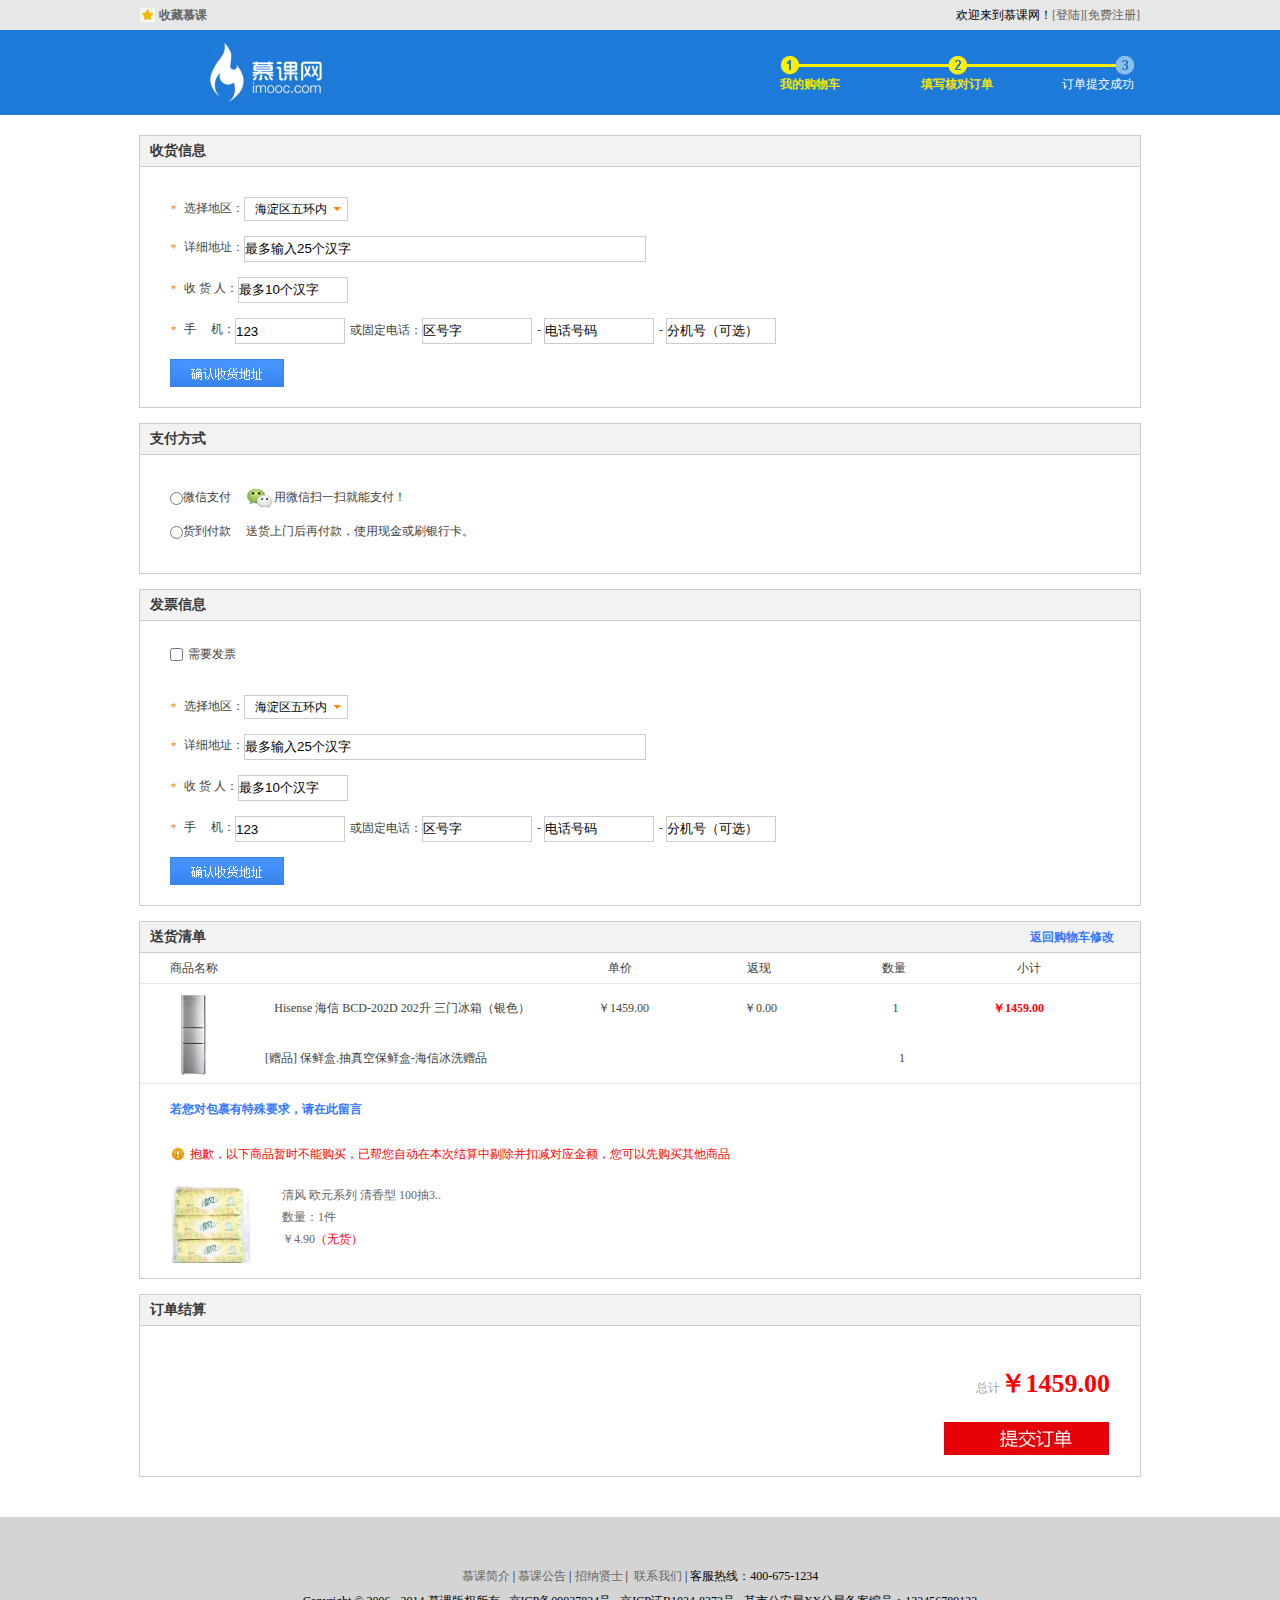
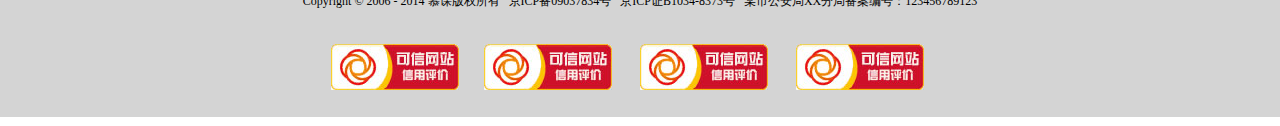
<file: 购物车.html>
<!doctype html>
<html>
<head>
<meta charset="utf-8">
<title>购物车</title>
<link href="style/reset.css" rel="stylesheet" type="text/css"/>
<link href="style/main.css" rel="stylesheet" type="text/css"/>
<script src="js/setHomeSetFav.js" type="text/javascript"></script>
<script src="js/myfocus-2.0.1.min.js" type="text/javascript"></script>
<script src="js/mf-pattern/mF_YSlider.js" type="text/javascript"></script>
<link href="js/mf-pattern/mF_YSlider.css" rel="stylesheet" type="text/css"/>
<script type="text/javascript">
myFocus.set({
		id:'picbox'})
		</script>
</head>

<body>
<div class="headeBar">
<div class="topBar">
  <div class="comwidth">
   <div class="leftArea">
    <a href="#" class="collection">收藏慕课</a>
   </div><!--leftArea结束-->
   <div class="rightArea">
    欢迎来到慕课网！<a href="#">[登陆]</a><a href="#">[免费注册]</a>
   </div><!--rightArea结束-->
  </div>
 </div><!--topBar结束-->
 
<div class="logoBar_1">
   <div class="logo_1">
    <a href="#"><img src="images/icon/logo.jpg" alt="慕课网"/></a>
   </div><!--logo结束-->
   <div class="stepbox">
     <div class="step">
     <ul class="step_text">
       <li class="s01 active">我的购物车</li>
       <li class="s02 active">填写核对订单</li>
       <li class="s03">订单提交成功</li>
     </ul>
     </div>
   </div>
 </div>
</div><!--headeBar结束-->
<div class="hr_20"></div>
<div class="Receivingbox comwidth">
  <div class="Receiving"><span>收货信息</span></div>
  <div class="contbox">
  <div class="Receiving_cont clearfix">
    <div class="Receiving_cont_cent clearfix">
      <span><em>*</em>选择地区：</span>
      <div class="select">
                  <h3>海淀区五环内</h3><span></span>
                  <ul class="show_select">
                      <li>海淀区四环内</li>
                      <li>海淀区三环内</li>
                      <li>海淀区二环内</li>
                      <li>海淀区一环内</li>
                  </ul>
              </div>
    </div>
     <div class="Receiving_cont_cent clearfix">
      <span><em>*</em>详细地址：</span>
      <input type="text" class="xxdz" value="最多输入25个汉字">
    </div>
    <div class="Receiving_cont_cent clearfix">
      <span><em>*</em>收&nbsp;货&nbsp;人：</span>
      <input type="text" class="text" value="最多10个汉字">
    </div>
    <div class="Receiving_cont_cent clearfix">
      <span><em>*</em>手&nbsp;&nbsp;&nbsp;&nbsp;&nbsp;机：</span>
      <input type="text" class="text" value="123"><span class="text01">或固定电话：</span><input type="text" class="text" value="区号字"><span class="text01">-&nbsp;</span><input type="text" class="text" value="电话号码"><span class="text01">-&nbsp;</span><input type="text" class="text" value="分机号（可选）">
    </div>
    <input type="button" class="Receiving_btn">
  </div>
  </div>
</div>
<div class="hr_15"></div>
<div class="Receivingbox comwidth">
  <div class="Receiving"><span>支付方式</span></div>
  <div class="contbox">
  <div class="paybox clearfix">
    <div class="pay">
      <input type="radio" class="pay01"><span>微信支付<img src="images/weixin_logo.jpg">用微信扫一扫就能支付！</span>
    </div>
    <div class="pay">
      <input type="radio" class="pay01"><span>货到付款<em class="pay02">送货上门后再付款，使用现金或刷银行卡。</em></span>
    </div>
  </div>
  </div>
</div>
<div class="hr_15"></div>
<div class="Receivingbox comwidth">
  <div class="Receiving"><span>发票信息</span></div>
   <div class="invoicebox">
     <input type="checkbox" class="invoice"><span class="invoice_text">需要发票</span>
   </div>
  <div class="contbox">
  <div class="Receiving_cont clearfix">
    <div class="Receiving_cont_cent clearfix">
      <span><em>*</em>选择地区：</span>
      <div class="select">
                  <h3>海淀区五环内</h3><span></span>
                  <ul class="show_select">
                      <li>海淀区四环内</li>
                      <li>海淀区三环内</li>
                      <li>海淀区二环内</li>
                      <li>海淀区一环内</li>
                  </ul>
              </div>
    </div>
     <div class="Receiving_cont_cent clearfix">
      <span><em>*</em>详细地址：</span>
      <input type="text" class="xxdz" value="最多输入25个汉字">
    </div>
    <div class="Receiving_cont_cent clearfix">
      <span><em>*</em>收&nbsp;货&nbsp;人：</span>
      <input type="text" class="text" value="最多10个汉字">
    </div>
    <div class="Receiving_cont_cent clearfix">
      <span><em>*</em>手&nbsp;&nbsp;&nbsp;&nbsp;&nbsp;机：</span>
      <input type="text" class="text" value="123"><span class="text01">或固定电话：</span><input type="text" class="text" value="区号字"><span class="text01">-&nbsp;</span><input type="text" class="text" value="电话号码"><span class="text01">-&nbsp;</span><input type="text" class="text" value="分机号（可选）">
    </div>
    <input type="button" class="Receiving_btn">
  </div>
  </div>
</div>
<div class="hr_15"></div>
<div class="Receivingbox comwidth clearfix">
  <div class="Receiving"><span>送货清单</span><a href="#" class="Modify"><span>返回购物车修改</span></a></div>
  <ul class="shop_name">
    <li class="li001">商品名称</li>
    <li class="li002">单价</li>
    <li class="li003">返现</li>
    <li class="li004">数量</li>
    <li>小计</li>
  </ul>
  <div class="shop_cont clearfix">
    <img src="images/commodity_img.jpg" class="bingxiang">
    <ul class="shop_value">
      <li class="li0001">Hisense&nbsp;海信&nbsp;BCD-202D&nbsp;202升&nbsp;三门冰箱（银色）</li>
      <li class="li0002">￥1459.00</li>
      <li class="li0003">￥0.00</li>
      <li class="li0004">1</li>
      <li class="li0005">￥1459.00</li>
  </ul>
    <span class="li0006">[赠品] 保鲜盒.抽真空保鲜盒-海信冰洗赠品</span><span class="li0007">1</span>
  </div>
       <div class="delivery clearfix">
       <div class="contbox_1">
       <h4 class="claim">若您对包裹有特殊要求，请在此留言</h4>
       <p class="sorry">抱歉，以下商品暂时不能购买，已帮您自动在本次结算中剔除并扣减对应金额，您可以先购买其他商品</p>
       <div class="sorry_shop clearfix">
        <img src="images/sorry_img.jpg" alt="" class="sorry_img" />
        <p>清风 欧元系列 清香型 100抽3..</p>
        <p>数量：1件</p>
        <p>￥4.90<i>（无货）</i></p>
       </div>
       </div>
      </div>
</div>
<div class="hr_15"></div>
<div class="Receivingbox comwidth clearfix">
  <div class="Receiving"><span>订单结算</span></div>
  <div class="contbox">
  <div class="submitbox clearfix">
    <span class="total">总计<i class="amount">￥1459.00</i></span>
    <div class="submit"><input type="button" class="submit_btn"></div>
  </div>
  </div>
</div>




<div class="footer_2">
	<div class="foot_center comwidth">
    	<p class="p1"><a href="">慕课简介</a>&nbsp;|&nbsp;<a href="">慕课公告</a>&nbsp;|&nbsp;<a href="">招纳贤士</a>&nbsp;| &nbsp;<a href="">联系我们</a>&nbsp;|&nbsp;客服热线：400-675-1234</p>
		<p>Copyright &copy; 2006 - 2014 慕课版权所有&nbsp;&nbsp;&nbsp;京ICP备09037834号&nbsp;&nbsp;&nbsp;京ICP证B1034-8373号&nbsp;&nbsp;&nbsp;某市公安局XX分局备案编号：123456789123</p>
        <p><img src="images/footlogo.jpg" alt="" /><img src="images/footlogo.jpg" alt="" />
 <img src="images/footlogo.jpg" alt="" />
 <img src="images/footlogo.jpg" alt="" /></p>
    </div>
</div>
</body>
</html>
</file>
<file: style/main.css>
@charset "utf-8";
/* CSS Document */

/*公用*/
.comwidth{width:1000px;margin-left:auto;margin-right:auto;}
.leftArea{float:left;}
.rightArea{float:right;}
.hide{display:none;}
.show{display:block;}
.hr_7{height:7px;overflow:hidden;}
.hr_15{height:15px;overflow:hidden;}
.hr_20{height:20px;overflow:hidden;}
.hr_25{height:25px;overflow:hidden;}
.hr_40{height:40px;overflow:hidden;}
.hr_60{height:60px; overflow:hidden;}

/*topBar*/
.topBar{height:30px;background-color:#e7e7e7;line-height:31px;}
.collection{background:url(../images/icon/collection.jpg) left center no-repeat;padding-left:19px;font-weight:bold;}
.topBar a:hover{color:red;}
/*logo*/
.logoBar{height:85px; background-color:#1d7ad9;}
.logo{padding-left:41px;padding-top:13px;}
/*search*/
.search_box{width:430px;padding-left:105px;padding-top:23px;}
.search_text{width:350px;height:35px;line-height:35px\9;padding:0 5px; background-color:#fff;}
.search_btn{width:70px;height:35px;font-size:14px; font-family:"微软雅黑"; background-color:#ff8c00;color:#fff;}
/*购物车*/
.shopCar{width:145px;height:35px; background-color:#ff8c00;margin-top:23px;font-family:"微软雅黑";color:#fff; font-size:14px;margin-right:59px;}
.shopText{height:100%; width:47px;border-right:1px solid #e27a00; line-height:35px; background:url(../images/icon/car.jpg) 10px center no-repeat;padding-left:40px;}
.shopNum{width:27px; height:35px;border-left:1px solid #ff9c01; line-height:35px; background:url(../images/icon/xin.jpg) 33px center no-repeat; text-align:center;padding-right:29px;}
/*导航*/
.navbox{height:35px; background-color:#1369c0;color:#fff;}
.shopClass{width:190px; position:relative;}
.shopClass h3{text-align:center; line-height:35px;}
.shopClass i{width:11px;height:7px;overflow:hidden; background:url(../images/icon/down.jpg) left center no-repeat; display:inline-block;margin-left:11px;}
.nav,.shopClass h3{font-family:"微软雅黑";}
.nav{line-height:35px;}
.nav li{float:left;}
.nav a{display:inline-block;height:35px;padding:0 35px;color:#fff;}
.nav a:hover{background-color:#4593fd; display:inline-block;}
.nav .active{background-color:#4593fd;}
/*商品弹出列表*/
.shopClass_show{background-color:#4593fd; position:absolute; left:0; top:35px; width:100%;}
.shopClass_item{padding:14px 10px; border-bottom:1px solid #3487f2; border-top:1px solid #5aa1fe;}
.shopClass_item .b{font-family:"微软雅黑"; font-size:14px; font-weight:bold;}
.shopClass_item dt{height:19px; background:url(../images/icon/right.jpg) right center no-repeat;}
.shopClass_item a{color:#fff;}
.shopClass_item a:hover{ text-decoration:underline;}
.shopClass_item .aLink{height:20px;width:48px; background:url(../images/icon/shen.png) left center no-repeat; display:inline-block; line-height:20px; text-align:center; text-decoration:underline;}
/*shopClass_item active状态*/
.shopClass_active{background-color:#fff;border-left:1px solid #4593fd;}
.shopClass_active a{color:#000;}
.shopClass_active .aLink{color:#fff; text-decoration:none;}
.shopClass_active dt{background:none;}
/*弹出的菜单*/
.shopClass_list{width:568px; border:1px solid #ccc; position:absolute;left:190px;top:35px; position:relative;}
.shopClass_cont{padding:0 20px; position:relative;}
.shopList_item{padding:10px 0; border-bottom:1px solid #ccc;}
.shopList_item dt{color:#4b87d9; font-weight:bold;height:24px;line-height:24px;}
.shopList_item dd{padding-left:68px;margin-top:-24px; line-height:24px;}
.shopList_item dd a{margin-right:12px;}
.shopList_Links{padding:15px 0;}
.shopList_Links a{color:#fff;background-color:#2785e6;height:26px; line-height:26px; font-size:12px; display:inline-block;padding:0 14px 0 8px;margin-right:10px;}
.shopList_Links span{width:11px;height:7px;background:url(../images/icon/right.jpg) left center no-repeat; display:inline-block;margin-left:7px;}
/*banner部分*/
.banner{margin-bottom:15px;}
.banner_bar{float:right;position:relative;overflow:hidden;}
.imgBox{position:absolute;left:0;top:0;}
.imgBox li{float:left;}
.imgBox img{display:block;}
.imgNum{position:absolute;left:0;bottom:10px;width:100%; text-align:center;}
.imgNum a{width:20px;height:5px; overflow:hidden; background-color:#fff; display:inline-block;margin:0 3px;}
.imgNum .active{background-color:#ff7700;}
.banner_big{width:810px;height:326px;}
.banner_big.img{width:810px;height:326px;}
.banner_big.imgBox{with:3240px;height:326px;}
/*商品标题*/
.shopTit{height:44px;font-family: "微软雅黑";line-height:44px; margin-bottom:15px;}
.shopTit h3{font-size:24px;float:left; font-weight:normal;padding-left:15px;}
.icon{width:44px;height:44px;background:url(../images/show_list.jpg) left top no-repeat;float:left;}
.more{float:right; font-family:"宋体";}
.more:hover{text-decoration:underline;}
/*商品列表*/
.shopList.leftArea{width:190px;}
.shopList.rightArea{width:810px;}
.banner_sm{width:190px;height:400px;}
.banner_sm.imgBox{width:380px;height:400px;}
.banner_sm.img{width:190px;height:400px;}
/*商品列表-右侧*/
.list_bottom_right{float:left;height:397px;width:810px;border-bottom:#FF7201 3px solid;margin-bottom:10px;}
.list_bottom_right_top{	 width:201px;height:280px;border-bottom:#E5E5E5 1px solid;border-right:#E5E5E5 1px solid;float:left;}	
.list_bottom_right_top img{margin:46px 51px 0 30px;width:120px;}	
.list_bottom_right_top h3{font-size:16px;margin:26px 0 0 31px;}
.list_bottom_right_top span{color:#FF7300;font-size:14px;line-height:23px;margin-left:54px;}
.list_bottom_right_bottom{width:201px;height:115px;border-right:1px solid #E5E5E5;float:left;}
.list_bottom_right_bottom img{margin:26px 0 26px 14px;display:inline-block;float:left;}
.list_bottom_right_bottom p	{color:#FF7300;font-size:12px;margin:32px 0px 0 3px;display:inline-block;width:95px;float:right;}	
.list_bottom_right_bottom h4{font-size:16px;float:right;margin-right:30px;display:inline;}
.list_bottom_left{float:left;}
/*底部版权*/
.footer{width:100%;height:200px;background-color:#D4D4D4;margin-top:450px;}
.foot_center{text-align:center;}
.foot_center .p1{padding-top:47px;}	
.p1 a:hover{text-decoration:underline;}
.foot_center p{line-height:25px;}	
.foot_center img{margin:30px 25px 27px 0;}


/*产品分类页*/
/*产品分类*/
.products .leftArea{width:185px;clear:right;}
.products .rightArea{width:810px;}
.products .item{width:25%;}
/*产品分类导航*/
.leftNav{background-color:#f3f3f3;border:1px solid #d7d7d7;}
.nav_title{border-bottom:1px solid #d7d7d7;height:34px;line-height:34px;font-size:14px; text-align:center;}
.nan_cont{padding:0 18px 4px;border-bottom:1px double #d7d7d7;margin-bottom:-1px;}
.nan_cont h3{font-size:12px;height:30px;line-height:30px;}
.navCont_list{line-height:25px;}
.navCont_list li{width:50%;float:left;}
.vertical li{width:auto;float:none;padding-left:8px;}
/*标题*/
.products .banner_big{width:1000px;}
.products_title{height:34px;border-bottom:1px solid#cccccc;}
.products_title h3{width:180px;border-bottom:2px solid #096dba;height:34px; lene-height:34px;padding-left:9px;}
/*商品*/
.item{float:left;position:relative;}
.img_item{height:170px; text-align:center;}
.item p{ line-height:20px;}
.item a{color:#000;}
.item a:hover{text-decoration:underline;}
.money{color:#d4105a; font-weight:bold;padding-top:10px;}
.stars{width:13px;height:12px;overflow:hidden;background:url(../images/icon/collection.jpg)left center no-repeat; display:inline-block;margin-right:1px;}
.hot{width:52px;height:52px;background:url(../images/hot.jpg) left top no-repeat; position:absolute;left:0;top:0;}
.footer_1{width:100%;height:200px;background-color:#D4D4D4;margin-top:80px;}

/*筛选页*/
.screening{border-bottom:1px solid #e8e8e8;}
.screening dt{line-height:32px;width:74px; text-align:right;float:left;margin-right:42px;}
.limit{float:left;width:55px; line-height:32px;}
.screening .active{background-color:#1d7ad9;color:#fff;}
.screening a{padding:2px;}
.screening_list{line-height:32px;width:626px;float:left;}
.screening_list li{float:left;width:20%;}
.more{width:30px;float:right;}
.screening_more{height:23px;line-height:23px;border:1px solid #ccc;margin-top:4px;float:left;background:url(../images/icon/more_down.jpg) 90% center no-repeat;padding-right:20px;padding-left:11px;margin-right:10px;font-size:14px;}
.alink{color:#1d7ad9; text-decoration:underline;}
/*送货地址*/
.addInfo{height:31px;border:1px solid #ccc;background-color:#f5f5f5;}
.address{float:left;}
.addInfo .select{margin-top:4px;}
.add_text{line-height:31px;padding-left:12px;padding-right:20px;}
.screening_text{line-height:31px; padding-right:80px;}
.check{position:relative;top:-1px;}
.check input,.check label{vertical-align:middle;}
.shop_number em{color:red; font-style:normal; font-weight:bold;}

/*组件*/
.select{border:1px solid #ccc;height:22px; line-height:22px;float:left;position:relative;padding-right:20px;}
.select h3{font-size:12px; font-weight:normal;background-color:#fff;padding-left:10px;}
.select span{position:absolute;right:0;top:0;height:100%;width:20px;background:url(../images/icon/xin.jpg) center center no-repeat;background-color:#fff;}
.show_select{position:absolute;left:-1px;top:22px;background-color:#fff;width:100%;border:1px solid #e8e8e8; display:none;}
.show_select li{padding-left:10px;}

/*筛选页商品列表*/
.screening_list_more .item{width:33.3%;margin-top:10px;}
.screening_list_more{padding-right:0.5%;}
.addcar{background:url(../images/buycar.jpg) 6px center no-repeat;padding-left:30px;border:1px solid #999;}
/*筛选页page*/
.page{text-align:center;}
.page a{border:1px solid #ccc;margin:0 2px; display:inline-block;padding:0px 12px;height:24px; line-height:24px;}
.slh{margin:0 2px; display:inline-block;padding:0px 12px;}
.page_more{padding-left:14px;display:inline-block;height:24px; line-height:24px;margin-right:3px;}
.pagenum{width:29px;border:1px solid #ccc;height:24px; line-height:24px\9;padding:0 3px; text-align:center;}
.pagebutton{width:44px;height:24px; line-height:24px; background-color:#e8e8e8;border:1px solid #ccc;}

/*商品详细页*/
/*用户位置*/
.userposition{font-size:0; font-family:Verdana;margin-top:25px;margin-bottom:15px;}
.userposition em,.userposition a,.userposition span,.userposition strong{font-size:12px;}
.userposition em{ font-style:normal;}
.userposition a:hover{text-decoration:underline;}
/*商品介绍*/
.gray{background-color:#f0f0f0;}
.description_info{background-color:#fff;}
.description{border:1px solid #ccc;}
.description .leftArea{width:308px;}
.description .rightArea{width:688px; border:1px solid #ccc;margin:-1px;}
/*图片展示*/
.description_imgs .big{height:340px;text-align:center;}
.big img{height:300px; }
.des_smimg{width:265px;margin:0 auto;}
.des_smimg img{height:50px;float:left;border:1px solid #ccc;margin-left:-1px;}
.des_smimg .active{border-color:#317ee7;position:relative;}
/*商品订购*/
.des_content{padding:0 10px;}
.des_content_tit{line-height:22px;font-family:"微软雅黑"; font-size:16px; font-weight:bold;padding:13px 25px;}
.des_content .dt{width:75px; float:left;color:#666; text-indent:17px;line-height:25px;}
.dd .qian{color:red;font-size:17px;}
.des_content.dl{margin-bottom:8px;}
.des_content em{ font-style:normal;font-size:12px;}
.des_content .hg_icon{ display:inline-block;height:18px;width:55px;background:url(../images/icon/hg_ico.jpg) left top no-repeat;color:#fff; font-style:normal;text-indent:15px;padding-right:20px;}
.des_content .hg{color:#666;font-size:12px;display:inline-block;padding-top:5px;}
.des_position{background-color:#f2f2f2;padding:15px 0;}
.des_position .dl{ margin-bottom:20px;}
.yh{padding-left:10px;line-height:24px;}
.des_content .colorselect{line-height:35px;}
.des_item{border:1px solid #ccc;padding:9px 10px;float:left;color:#666; background-color:#fff;margin-right:10px;}
.des_item_active{border-color:#317ee7;color:#000;}
.des_item_sm{padding:3px 7px;margin-bottom:8px;}
.reduction,.plus{float:left;background:url(../images/des_detailed_title.jpg)left top no-repeat;width:15px;height:32px; line-height:32px; text-align:center;border:1px solid #b2b2b2;}
.des_input{width:50px;float:left;}
.des_input input{background:url(../images/des_input_bg.jpg)left center no-repeat;float:left;width:50px;height:32px;border:1px solid #b2b2b2; line-height:32px\9; text-align:center;}
.xg{ font-size:14px; color:#666; line-height:32px; padding-left:8px;margin-top:3px; display:inline-block; font-weight:bold;}
.xg .xg_num{ color:#FC7700; font-weight:bold;font-size:14px; margin:0 3px;}
.des_select{ margin-top:22px }
.select_shop { text-indent:17px;}
.select_buy{ text-align:center; margin-top:5px; }
.shop_col{ color:#0479CA; display:inline-block;text-indent:5px;}
.buy_,.buy_car{ background:url(../images/buy_car_bg.jpg) left center no-repeat;}
.buy_,.buy_car{ display:inline-block; width:184px; height:48px;vertical-align:middle; }
.line{ height:90px; display:inline-block; background-color:#ccc; width:1px;vertical-align:middle; margin:5px 40px;}
.tip{ text-indent:17px;*text-indent:8px;  display:inline-block; color:#999999; line-height:50px;}
/*产品推荐*/
.left_price{border:#ccc solid 1px;}
.des_bottom .leftArea{ width:188px; background-color:#FFFFFF;border-top:3px solid #1D86CF;}
.des_bottom .title{ height:39px;  background-color:#F3F3F3;}
.des_bottom .title h3{ line-height:39px;height:39px; text-indent:15px;border-bottom:#ccc solid 1px}
.show_price{ margin:15px 0;}
.price_img{ text-align:center; margin-bottom:20px;}
.price_wenzi{ padding:0 20px 0 17px; color:#999999; font-size:12px; }
.price_num{ color:#E42F2F;padding-left:17px;}
/*产品介绍与评价*/
.des_bottom .right_Area{width:788px;float:right;}
.des_infocontent{border:1px solid #ccc; background-color:#fff;}
.des_tit{height:39px;border-bottom:1px solid #ccc; background-color:#e8e8e8;}
.des_tit li{float:left;width:50%; text-align:center;font:14px/39px "宋体"; border-left:1px solid #ccc;margin-left:-1px;}
.des_tit .active{background-color:#0479ca; font-weight:bold;color:#fff;}
.des_tit .li01{background:url(../images/li_01.png) left center no-repeat;padding-left:32px;}
.des_tit .li02{background:url(../images/li_02.png) left center no-repeat;padding-left:32px; line-height:38px; display:inline-block;}
.ad{padding:30px 0; text-align:center;}
.info_tit{height:26px; border-bottom:1px solid #ccc; font-family:"微软雅黑"; margin-bottom:18px;}
.info_text{padding:0 20px;}
.info_tit h3{ float:left; font-size:16px;color:#2357a5; border-bottom:1px solid #2357a5;height:26px;position:relative;;padding-right:8px;}
.info_tit h4{font-size:12px; line-height:26px;padding-left:4px;color:#858585; font-variant:normal;}
.info_text p{ line-height:22px; font-size:14px;color:#656565;}
.info_img img{display:block;margin:0 auto;}
/*商品评价*/
.shopdes_tit{display:inline-block;line-height:38px;height:38px;font-size:14px;color:#656565;padding-left:10px;}
.score{font-family:"微软雅黑";padding-left:10px;float:left;}
.score em{font-size:18px;color:#65657d; font-style:normal;}
.score span{font-size:50px;font-style:normal;color:#ff8f00;}
.score_speed{float:left;width:450px;background-color:#bdbdbd;font-size:12px;color:#fff; line-height:16px;margin-top:15px;margin-left:10px; position:relative;}
.score_speed_text{height:16px; overflow:hidden;}
.score_speed_text li{width:20%;float:left; text-indent:10px;}
/*.score_num{position:absolute;left:94%;top:-20px;text-align:center;width:25px;height:14px;background-color:#7f7f7f;}
.score_num i{border-width:4px;border-style:solid dashed dashed dashed;border-color:#7f7f7f transparent transparent transparent;width:0;height:0;}*/
.score_num span{ width:25px; height:14px; display:inline-block; background-color:#7F7F7F; position:absolute; left:94%; top:-18px; text-align:center;}
.score_num i{ border-width:4px; border-style:solid dashed dashed dashed; border-color:#7f7f7f transparent transparent transparent; width:0; height:0;position:absolute; top:14px; left:8px;}
.score_speed p{background-color:#fff;color:#585858;padding-top:10px;}
.score_box{height:120px;}
.review_tab{height:32px; background-color:#EFEFEF;}
.review{height:100%; text-align:center;line-height:32px;}
.review li{float:left;width:100px;height:100%;}
.review a{ display:inline-block;padding:0 5px;height:31px; line-height:31px;}
.liactive{border-bottom:3px solid #317EE7; color:#317EE7; font-weight:bold; margin-bottom:-3px; position:relative;}
.review_sort{margin-right:5px;}
.review_sort a{ display:inline-block;margin-top:5px;}
.review_time,.review_recommended{width:70px;border:1px solid #ccc;height:22px; font-family:"微软雅黑";color:#000;line-height:22px; background:url(../images/icon/sorting.down.jpg) 55px center no-repeat;
text-indent:5px;}
.review_list{padding-top:18px;margin-bottom:10px;}
.review_userhead{ float:left;width:170px;}
.review_user{width:60px; text-align:center;margin-left:40px;}
.review_user img{width:60px;height:60px; display:inline-block;}
.review_user p{line-height:20px;}
.review_content{padding-left:170px;}
.stars_text{ font-weight:bold;padding-left:5px;}
.user_time{ color:#ABABAB; float:right;margin-right:30px;}
.review_t{height:24px;padding-top:5px;}
.review_content p{color:#8e8e8e; line-height:24px;}
.des_infocontent .page{margin:30px;}

.zixun{ border:1px solid #0688BA; border-bottom:none;width:130px;float:left;height:30px; text-align:center; line-height:30px;display:inline-block;}
.fabiao{display:block; text-align:right;line-height:30px;border-bottom:1px solid #0688BA; width:654px; float:right;}
.consultation_tip{ width:754px; margin:15px 12px 20px 21px; line-height:25px; color:#777777; background-color:#F3F3F3;}
.consultation_list{ margin:26px 0 32px 0;}
.list_left{ width:116px; float:left;}
.list_left{ text-align:center;}
.list_left p{ color:#777777; height:18px; line-height:18px;}
.list_right{ float:left;}
.list_right p{height:28px; line-height:28px;}
.list_right_1{ font-weight:bold;}
.list_right_2{color:#777777; text-indent:8px;}
.consultation_cont{ width:604px; background-color:#F1F1F1; position:relative;}
.consultation_cont p{ line-height:25px;height:25px; margin:10px 28px;}
.consultation_cont i{ border-width:5px;border-style: dashed dashed solid dashed; border-color:transparent transparent #F1F1F1 transparent; width:0; height:0; position:absolute; top:-9px; left:30px;}
.footer_2{width:100%;height:200px;background-color:#D4D4D4;margin-top:40px;}

/*购物车*/
.logoBar_1{height:85px; background-color:#1d7ad9; position:relative;}
.logo_1{padding-left:210px;padding-top:13px;}
.step{background:url(../images/process_bg.jpg) left top no-repeat;height:19px;position:absolute;left:780px;top:26px; width:354px;}
.step_text{color:#fff;font-size:12px;}
.step_text li{float:left;padding-top:20px;}
.s01{width:30%; text-align:left;}
.s02{width:40%; text-align:center;}
.s03{width:30%;text-align:right;}
.step_text .active{color:#f3e402; font-weight:bold;}
/*收货信息*/
.Receivingbox{border:1px solid #ccc;}
.Receiving{background-color:#F2F2F2; height:30px; line-height:30px;border-bottom:1px solid #ccc;}
.Receiving span{font:bold 14px "微软雅黑";padding-left:10px;color:#3A3A3A;}
.contbox{padding:30px 30px 20px;}
.Receiving_cont_cent{float:left;margin-bottom:15px;width:998px;}
.Receiving_cont_cent span{float:left;color:#3E3E3E;}
.Receiving_cont_cent em{width:10px;height:24px;line-height:24px;padding-right:8px;color:#F38922;vertical-align:middle;}
.xxdz{width:400px;border:1px solid #ccc;height:24px;float:left;}
.Receiving_cont_cent .text{float:left;width:108px;border:1px solid #ccc;height:24px;}
.Receiving_cont_cent .text01{height:24px; line-height:24px;padding-left:5px;}
.Receiving_btn{background:url(../images/shopping_btn.jpg) left center no-repeat;width:114px;height:28px;}
.pay{height:24px; line-height:24px;float:left;color:#3e3e3e;width:998px;padding-bottom:10px;}
.pay .pay01{vertical-align:middle;}
.pay img{padding-left:15px;vertical-align:middle;}
.pay .pay02{padding-left:15px;font-style:normal;}
.invoicebox{margin:20px 30px 0;height:24px; line-height:24px;}
.invoice{ vertical-align:middle;}
.invoice_text{vertical-align:middle;padding-left:5px;color:#3e3e3e;}
.Modify{float:right;width:100px;padding-right:20px;}
.Modify:hover{text-decoration:underline;color:#3377FF;}
.Modify span{font-size:12px;color:#3377FF;}
.shop_name{width:1000px;border-bottom:1px solid #ccc;height:30px;margin-bottom:-1px;}
.shop_name li{float:left; line-height:30px; text-indent:30px;color:#3e3e3e;}
.li001{width:438px;}
.li002{width:139px;}
.li003,.li004{width:135px;}
.shop_cont{width:1000px;height:100px;border-bottom:1px solid #e8e8e8;}
.bingxiang{float:left;padding:10px 30px 0 30px;height:82px;width:50px;}
.shop_value{border-bottom:1px solid #e8e8e8;}
.shop_value li{float:left;line-height:50px; height:50px;}
.li0001,.li0002,.li0003,.li0004,.li0006,.li0007{color:#3e3e3e;text-align:center;}
.li0001{width:304px;}
.li0002{width:139px;}
.li0003{width:135px;}
.li0004{width:135px;}
.li0005{width:160px;color:red;font-weight:bold; text-indent:30px;}
.li0006{width:254px;padding-left:15px; line-height:50px;}
.li0007{float:right;padding-right:235px;font-variant:normal;line-height:50px;}
.delivery{width:1000px;}
.contbox_1{padding:10px 30px 10px;}
.claim{color:#3377FF; line-height:30px;}
.sorry{ color:red; line-height:60px; background:url(../images/icon/sorry.jpg) left center no-repeat; text-indent:20px;}
.sorry_img{ display:inline-block; float:left;}
.sorry_shop p{ line-height:22px; color:#666666; text-indent:30px;}
.sorry_shop i{ color:red; font-style:normal;}
.submitbox{width:1000px;float:right;height:120px;}
.total{color:#A2A2A2;width:970px;height:65px;text-align:right;float:right;line-height:65px;}
.amount{font:bold 26px "微软雅黑";color:red;}
.submit_btn{background:url(../images/submit_img.jpg) left center no-repeat;width:167px; height:35px;float:right;}

/*登陆*/
.comwidth_1{width:460px;margin-left:auto;margin-right:auto;}
.muke_img{float:left;}
.Welcome{font:bold 24px "宋体";color:#fff;line-height:59px; text-indent:20px;}
.landingbox{border:1px solid #ccc;height:360px;}
.contbox_2{padding:40px 80px;}
.loginbox{padding-bottom:15px;}
.information{ font-variant:normal; text-decoration:none; font-weight:normal;color:#8e8e8e;}
.login{border:1px solid #ccc;width:300px; background:url(../images/user.jpg) right center no-repeat;height:32px;}
.landing_ck,.zidon{ vertical-align:middle;}
.zidon{padding-top:1px;}
.landing_btn{ background:url(../images/login_bg.jpg) left center no-repeat;width:309px;height:36px;margin-top:30px;}
.hezuo{color:#bbb;margin-top:30px;}
.cooperations{ color:#666666;margin-top:5px;}
.cooperations a{ margin-right:6px;}
.cooperations a:hover{ text-decoration:underline;color:blue;}
.reg_btn{ background:url(../images/reg_img.jpg) left center no-repeat;width:115px;height:31px;float:right;margin-top:-10px;margin-right:40px;}

/*注册*/
.comwidth_2{width:650px;margin-left:auto;margin-right:auto;}
.registeredbox{border:1px solid #ccc;}
.contbox_3{padding:60px 0;}
.registered{margin-bottom:30px;}
.registered_h{width:170px; text-align:right; font-weight:normal;float:left;height:32px;line-height:32px;}
.registered_h i{padding-right:8px; vertical-align:middle;color:red;}
.registered_text{width:380px;border:1px solid #ccc;height:32px;background:url(../images/user.jpg) right center no-repeat;}
.registered_text01{width:380px;border:1px solid #ccc;height:32px;background:url(../images/password.jpg) right center no-repeat;}
.registered_text02{width:380px;border:1px solid #ccc;height:32px;}
.Agreedbox{text-align:center;padding-bottom:10px;}
.btn_reg{ width:272px; height:37px; background:url(../images/reg_submit.jpg) left center no-repeat;margin-top:20px;}
</file>
<file: js/mf-pattern/mF_YSlider.css>
/*=========mF_YSlider ========*/
.mF_YSlider .pic li,.mF_YSlider .rePic li{position:absolute;top:0;left:0;display:none;}
.mF_YSlider .txt li{position:absolute;z-index:2;bottom:0;width:100%;height:36px;line-height:36px;display:none;}/*默认标题高度*/
.mF_YSlider .txt li a{display:block;position:relative;z-index:1;color:#fff;padding-left:16px;font-size:14px;font-weight:bold;text-decoration:none;}/*标题样式*/
.mF_YSlider .txt li b{display:block;width:100%;height:100%;position:absolute;top:0;left:0;background:#000;filter:alpha(opacity=40);opacity:0.4;}
.mF_YSlider .num{position:absolute;z-index:3;bottom:8px;right:2px;}
.mF_YSlider .num li{position:relative;float:left;width:20px;height:20px;overflow:hidden;text-align:center;margin-right:4px;cursor:pointer;}
.mF_YSlider .num li a,.mF_YSlider .num li b{display:block;width:18px;height:18px;border:1px solid #dedede;line-height:18px;position:absolute;z-index:2;top:0;left:0;color:#333; text-decoration:none;}/*按钮样式*/
.mF_YSlider .num li b{z-index:1;background:#fff;filter:alpha(opacity=60);opacity:0.6;}
.mF_YSlider .num li.current a,.mF_YSlider .num li.hover a{border-color:#E63003;color:#fff;background:#F66E08;-webkit-transition:all 0.4s;-moz-transition:all 0.4s;-o-transition:all 0.4s;}/*当前/悬停按钮
</file>
